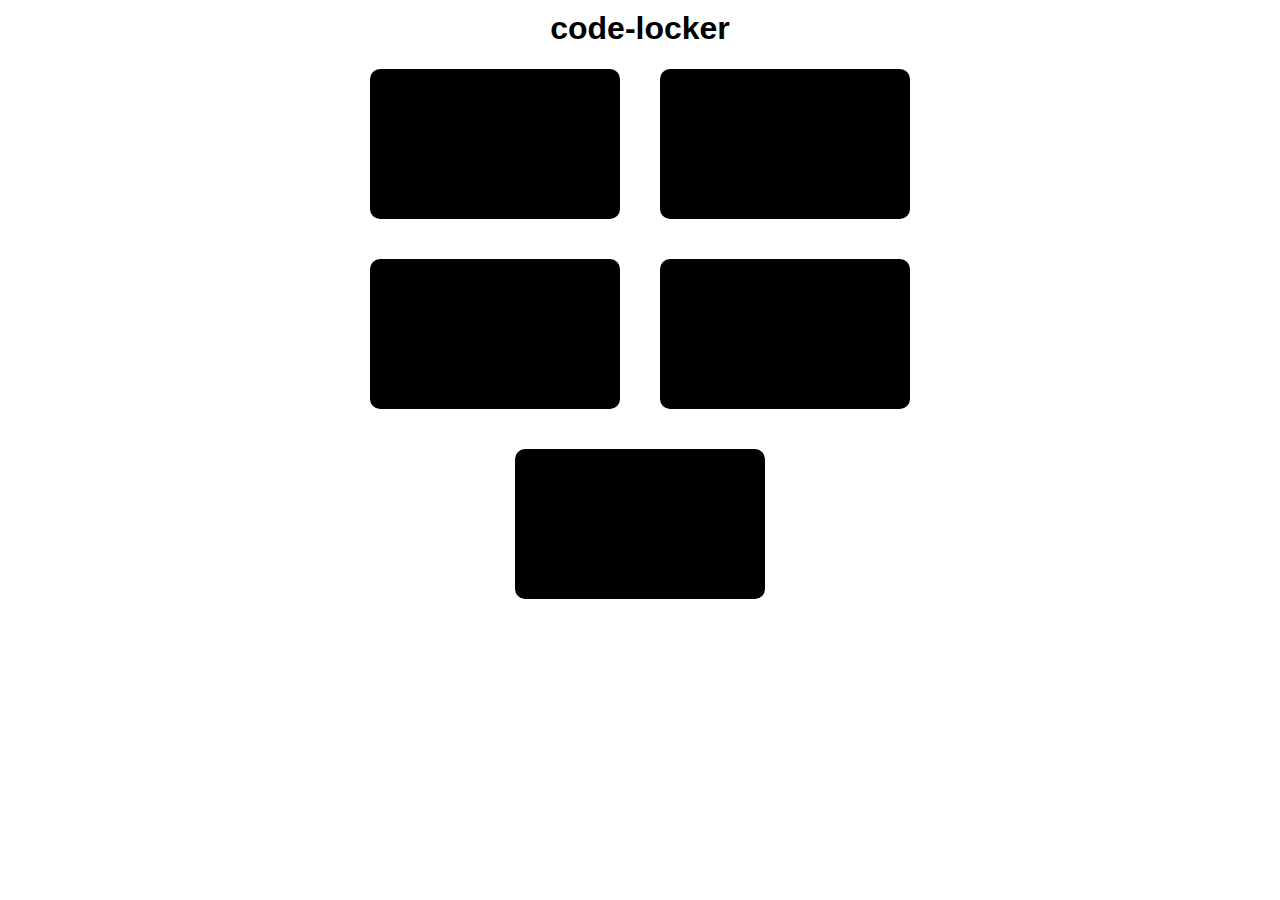
<file: index.html>
<!DOCTYPE html>
<html lang="en">
<head>
  <meta charset="UTF-8">
  <meta name="viewport" content="width=device-width, initial-scale=1.0">
  <link rel="icon" href="favicon.png">
  <link rel="stylesheet" href="style.css">
  <title>code-locker</title>
</head>
<body>
  <h1>code-locker</h1>
  <div class="locker-main">
    
      <a class="locker" href="khaerah/index.html">
          <p>@khaerah</p>        
      </a>

      <a class="locker" href="okosisione/index.html">
        <p>@okosisione</p>
      </a>

      <a class="locker" href="samuel-code00/index.html">
        <p>@samuel-code00</p>
      </a>

      <a class="locker" href="meo_joule/index.html">
        <p>@meo_joule</p>
      </a>

      <a class="locker" href="">
        <p>@mustazeez06</p>  
      </a>

  </div>

  <script src="script.js"></script>
</body>
</html>
</file>
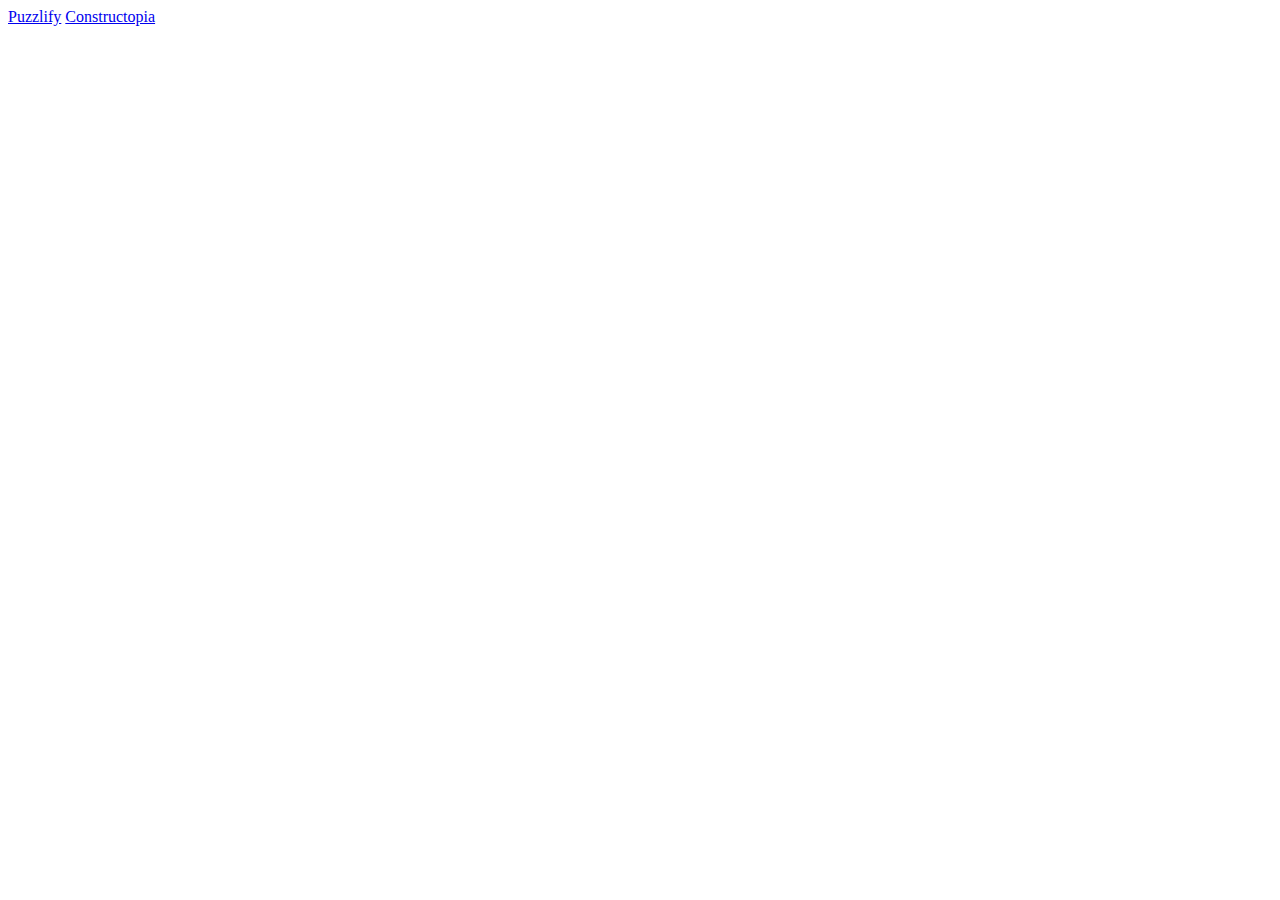
<file: khaerah/index.html>
<!DOCTYPE html>
<html lang="en">
<head>
  <meta charset="UTF-8">
  <meta name="viewport" content="width=device-width, initial-scale=1.0">
  <title>Khairah's Locker</title>
</head>
<body>
  <a href="puzzlify/index.html">Puzzlify</a>
  <a href="constuctopia/index.html">Constructopia</a>
</body>
</html>
</file>
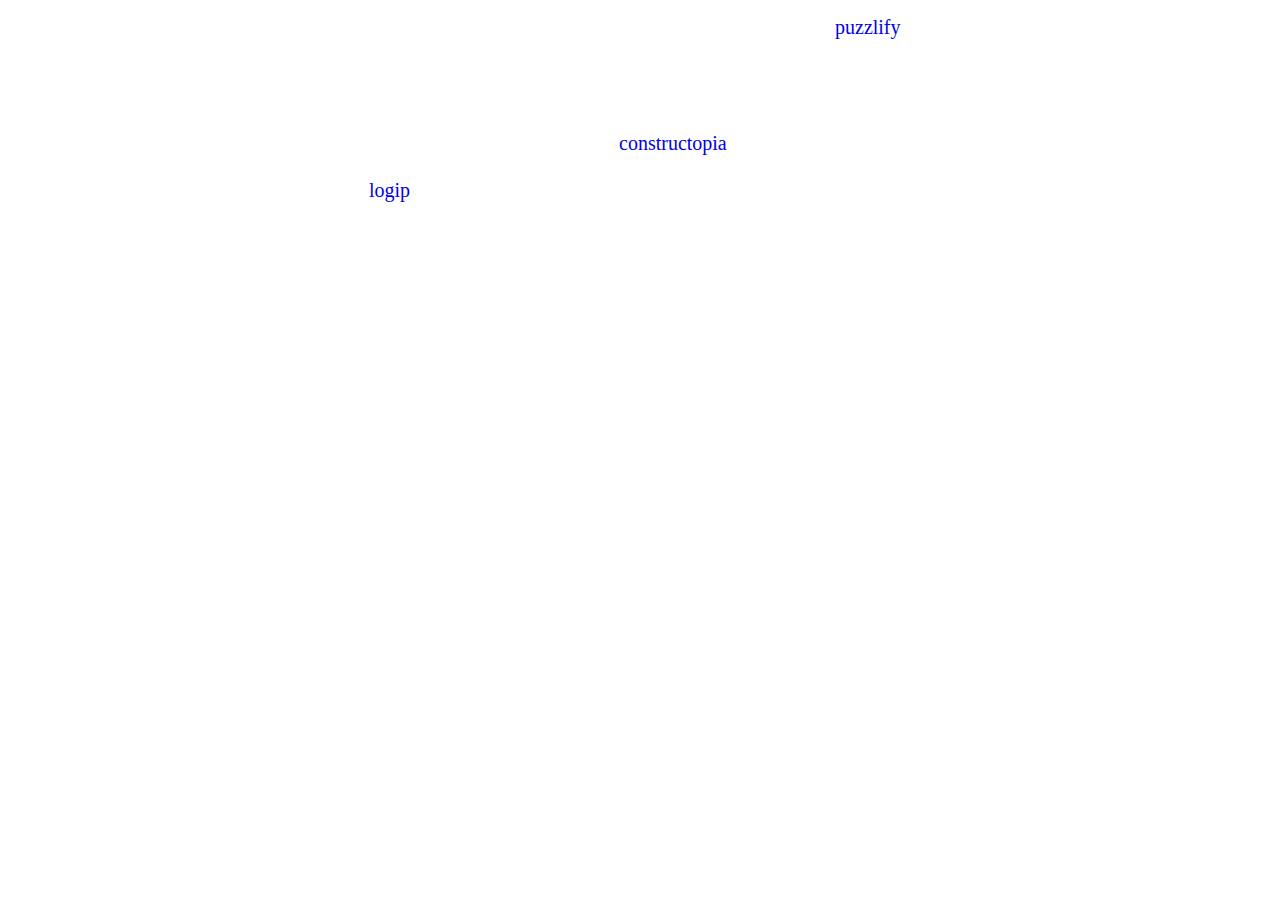
<file: meo_joule/index.html>
<!DOCTYPE html>
<html lang="en">

<head>
  <meta charset="UTF-8">
  <meta name="viewport" content="width=device-width, initial-scale=1.0">
  <title>@meo_joule</title>
  <style>
    body {
      position: relative;
    }

    a {
      position: absolute;
      font-size: 20px;
      text-decoration: none;
    }
  </style>
</head>

<body>
  <a href="puzzlify/index.html">puzzlify</a>
  <a href="constructopia/index.html">constructopia</a>
  <a href="logip/index.html">logip</a>
  <script>
    let projects = document.getElementsByTagName('a');

    for (let i = 0; i < projects.length; i++) {
      projects[i].style.top = Math.trunc(Math.random() * window.innerHeight) + 'px';
      projects[i].style.left = Math.trunc(Math.random() * window.innerWidth) + 'px';
    }
  </script>
</body>

</html>
</file>
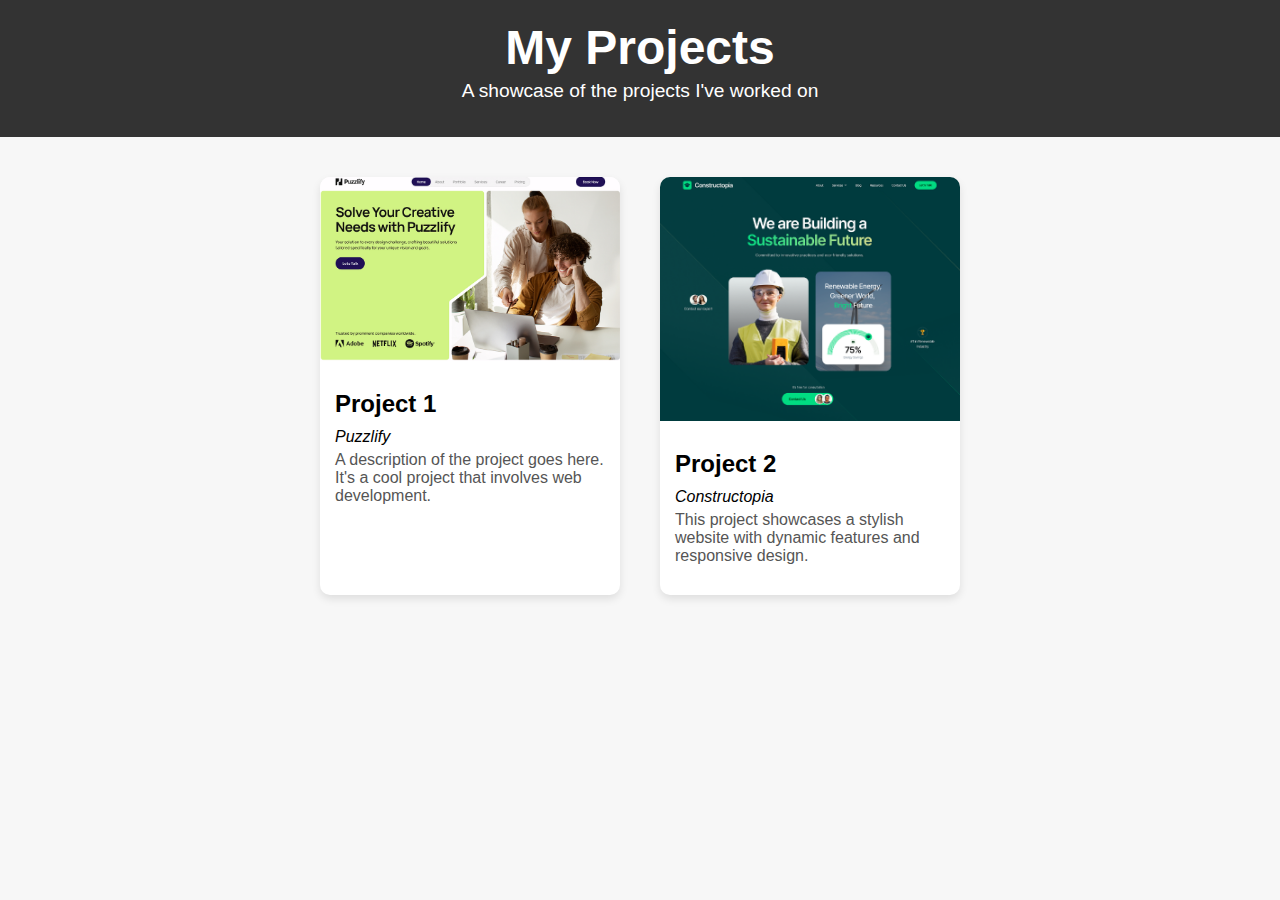
<file: samuel-code00/index.html>
<!DOCTYPE html>
<html lang="en">
<head>
    <meta charset="UTF-8">
    <meta name="viewport" content="width=device-width, initial-scale=1.0">
    <title>Samuel's Gallery</title>
    <link rel="stylesheet" href="style.css">
</head>
<body>
    <header>
        <h1>My Projects</h1>
        <p>A showcase of the projects I've worked on</p>
    </header>

    <section class="projects">
        <div class="project">
            <div class="project-image">
               <a href="Week-1/index.html" target="_blank"><img src="Assets/puzzlify.png" alt="Project 1"></a>
            </div>
            <div class="project-info">
                <h2>Project 1</h2>
                <i>Puzzlify</i>
                <p>A description of the project goes here. It's a cool project that involves web development.</p>
            </div>
        </div>

        <div class="project">
            <div class="project-image">
                <a href="week-2/index.html" target="_blank"><img src="Assets/construtopia.png" alt="Project 2"></a>
            </div>
            <div class="project-info">
                <h2>Project 2</h2>
                <i>Constructopia</i>
                <p>This project showcases a stylish website with dynamic features and responsive design.</p>
            </div>
        </div>

        <!-- <div class="project">
            <div class="project-image">
                <img src="project3.jpg" alt="Project 3">
            </div>
            <div class="project-info">
                <h2>Project 3</h2>
                <p>Here is another amazing project with a focus on user interaction and clean design.</p>
            </div>
        </div> -->
    </section>
    

</body>
</html>
</file>
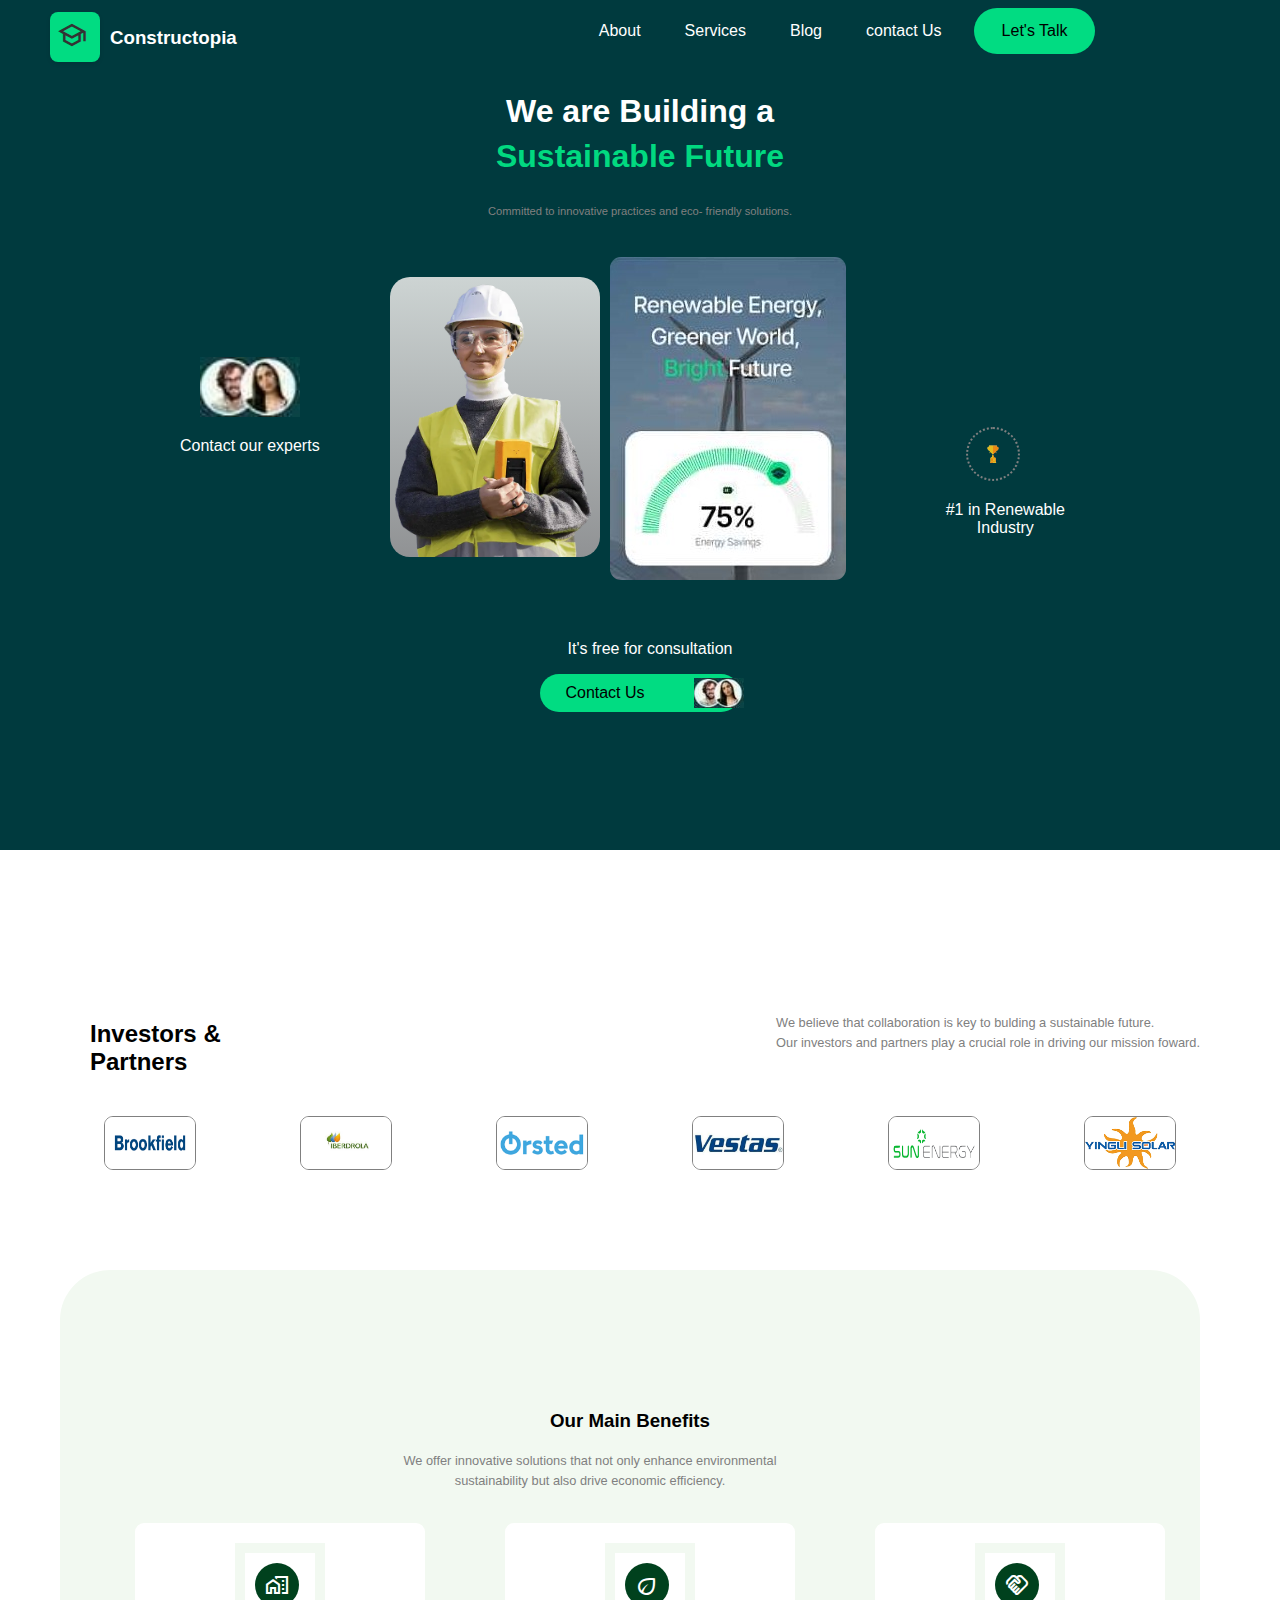
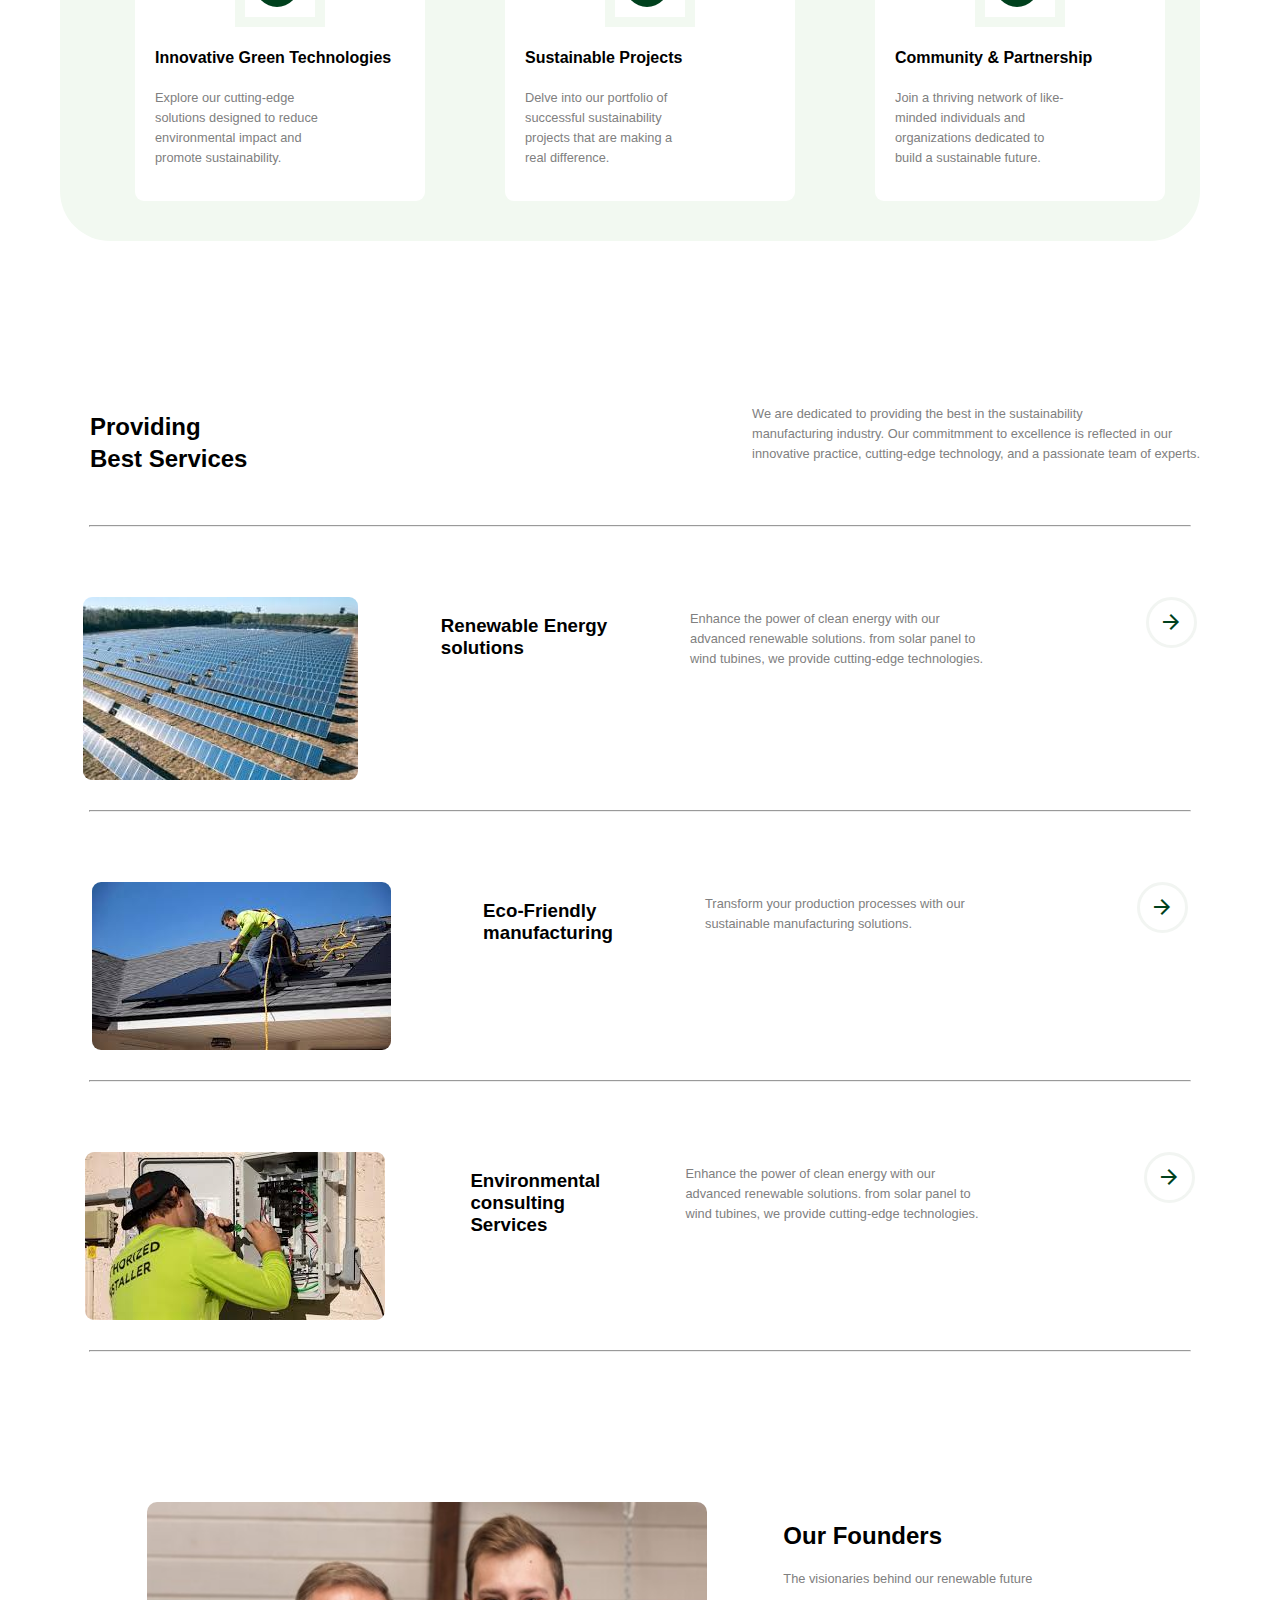
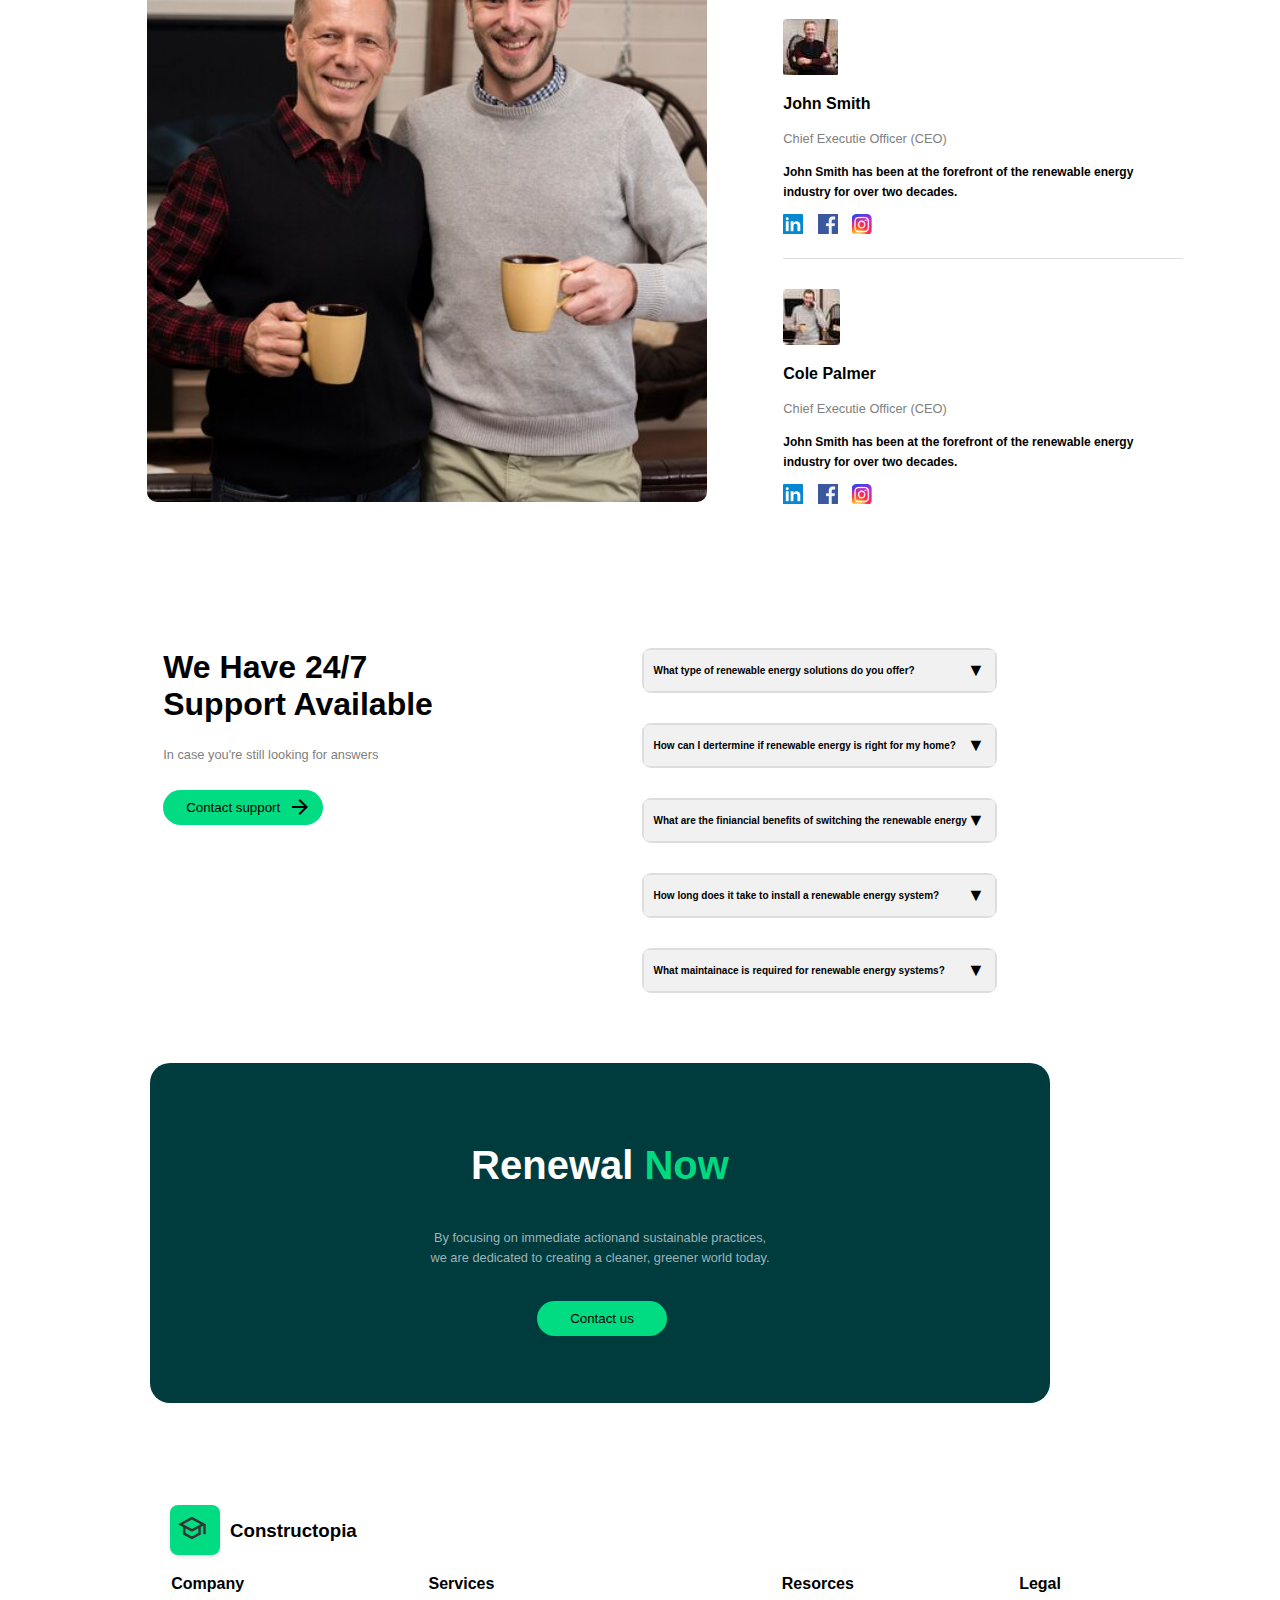
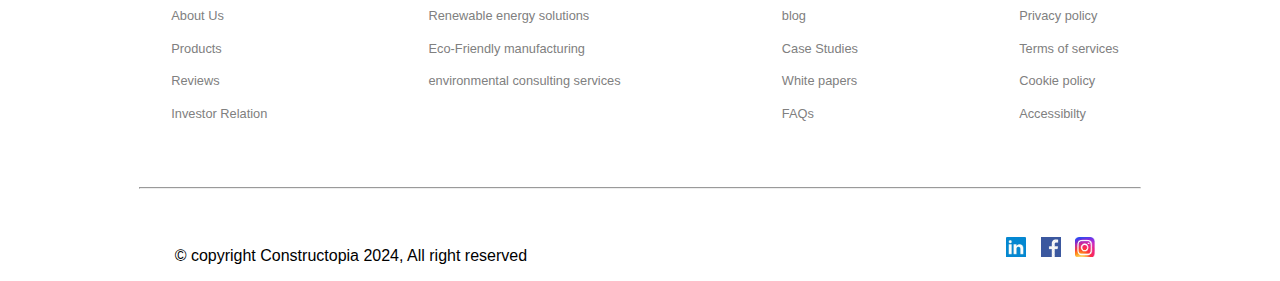
<file: khaerah/constuctopia/index.html>
<!DOCTYPE html>
<html lang="en">

<head>
    <meta charset="UTF-8">
    <meta name="viewport" content="width=device-width, initial-scale=1.0">
    <title>Constructophobia</title>
</head>
<link rel="stylesheet"
    href="https://fonts.googleapis.com/css2?family=Material+Symbols+Outlined:opsz,wght,FILL,GRAD@20..48,100..700,0..1,-50..200" />
<link rel="stylesheet" href="style.css">

<body>
    <header>
        <nav class="navbar">
                <div class="container2">
                    <div class="box"></div>
                    <span class="material-symbols-outlined" id="school"> school </span>
                    <h3 class="first"><b>Constructopia</b></h3>
                </div>

            <ul class="nav-links">
                <li><a href="#">About</a></li>
                <li><a href="#">Services</a></li>
                <li><a href="#">Blog</a></li>
                <li><a href="#">contact Us</a></li>
                <li class="talk"><a href="#">Let's Talk</a></li>
            </ul>
        </nav>

        <div>
            <div class="future">
                <h2 class="building">We are Building a <br><span class="span">Sustainable Future</span></h2>
                <p class="innovative">Committed to innovative practices and eco- friendly solutions.</p>
            </div>

            <div class="eco">
                <div class="expert">
                    <img src="people.jpg" alt="" class="img">
                    <p class="experts">Contact our experts</p>
                </div>
                <img src="woman.webp" alt="" class="work" id="woork">
                <img src="eco2.jpg" alt="" class="system">
                <div class="cup">
                    <img src="cup2.png" alt="" class="cup2">
                    <p class="industry">#1 in Renewable <br> Industry</p>
                </div>
            </div>



            <div class="consultation">
                <p class="free">It's free for consultation</p>
                <div class="container">
                    <button class="contact">Contact Us</button>
                    <img src="people.jpg" alt="" class="people">
                </div>
            </div>
        </div>
    </header>

    <section class="partners">
        <div class="flex">
            <h2>Investors & <br> Partners</h2>
            <p class="believe">We believe that collaboration is key to bulding a sustainable future. <br> Our investors
                and partners play a crucial role in driving our mission foward.</p>
        </div>

        <div class="flex2">
            <img src="Brookfield.png" alt="" class="logo">
            <img src="iberdrola.png" alt="" class="logo">
            <img src="ostred.png" alt="" class="logo">
            <img src="vestas.png" alt="" class="logo">
            <img src="sun.png" alt="" class="logo">
            <img src="solar.png" alt="" class="logo">
        </div>
    </section>

    <section class="Technologies">
        <div class="economic">
            <h3>Our Main Benefits</h3>
            <p class="believe">We offer innovative solutions that not only enhance environmental<br>
                sustainability but also drive economic efficiency.</p>
        </div>

        <div class="offer-container">
            <div class="offer">
                <div class="color">
                    <div class="border">
                        <span class="material-symbols-outlined">
                            home_work
                        </span>
                    </div>
                    <h4>Innovative Green Technologies</h4>
                    <p class="believe">Explore our cutting-edge solutions designed to reduce environmental
                        impact and promote sustainability.</p>
                </div>
            </div>

            <div class="offer-container">
                <div class="offer">
                    <div class="color">
                        <div class="border">
                            <span class="material-symbols-outlined">eco</span>
                        </div>
                        <h4>Sustainable Projects</h4>
                        <p class="believe">Delve into our portfolio of successful sustainability projects that are
                            making a real difference.</p>
                    </div>
                </div>

                <div class="offer-container">
                    <div class="offer">
                        <div class="color">
                            <div class="border">
                                <span class="material-symbols-outlined" id="material-symbols-outlined">handshake </span>
                            </div>
                            <h4>Community & Partnership</h4>
                            <p class="believe">Join a thriving network of like-minded individuals and organizations
                                dedicated to build a sustainable future.</p>
                        </div>
                    </div>
                </div>
    </section>

    <section>
        <div class="flex">
            <h2 class="best">Providing <br> Best Services</h2>
            <p class="believe">We are dedicated to providing the best in the sustainability <br> manufacturing industry.
                Our commitmment to excellence is reflected in our <br> innovative practice, cutting-edge technology, and
                a passionate team of experts.</p>
        </div>
        <hr class="line">

        <div class="solar">
            <img src="solar1.png" alt="" class="solar1">
            <h3><b>Renewable Energy <br> solutions</b></h3>
            <p class="believe">Enhance the power of clean energy with our <br> advanced renewable solutions. from solar
                panel to <br> wind tubines, we provide cutting-edge technologies.</p>
            <span class="material-symbols-outlined" id="pointer">
                arrow_forward
            </span>
        </div>
        <hr class="line">

        <div class="solar">
            <img src="solar2.png" alt="" class="solar1">
            <h3><b>Eco-Friendly <br> manufacturing</b></h3>
            <p class="believe">Transform your production processes with our <br>sustainable manufacturing solutions.</p>
            <span class="material-symbols-outlined" id="pointer">
                arrow_forward
            </span>
        </div>
        <hr class="line">

        <div class="solar">
            <img src="solar3.png" alt="" class="solar1">
            <h3><b>Environmental <br> consulting <br> Services</b></h3>
            <p class="believe">Enhance the power of clean energy with our <br> advanced renewable solutions. from solar
                panel to <br> wind tubines, we provide cutting-edge technologies.</p>
            <span class="material-symbols-outlined" id="pointer">
                arrow_forward
            </span>
        </div>
        <hr class="line">
    </section>

    <section class="founder-container">
        <div>
            <img src="coffee.jpg" alt="Founder" class="founder">
        </div>

        <div class="names">
            <h2><b>Our Founders</b></h2>
            <p class="believe">The visionaries behind our renewable future</p>

            <div class="visionaries">
                <img src="john smith.jpg" alt="">
                <p class="name"><b>John Smith</b></p>
                <p class="believe">Chief Executie Officer (CEO)</p>
                <p class="energy"><b>John Smith has been at the forefront of the renewable energy <br>industry for over two decades.</b></p>
                <div class="social-media">
                    <img src="linkedin.jpg" alt="LinkedIn" class="social-logo">
                    <img src="facebook.png" alt="Facebook" class="social-logo">
                    <img src="instagram.png" alt="Instagram" class="social-logo">
                </div>
            </div>
            <hr class="lines">

            <div class="visionaries">
                <img src="cole palmer.jpg" alt="">
                <p class="name"><b>Cole Palmer</b></p>
                <p class="believe">Chief Executie Officer (CEO)</p>
                <p class="energy"><b>John Smith has been at the forefront of the renewable energy <br>industry for over two decades.</b></p>
                <div class="social-media">
                    <img src="linkedin.jpg" alt="LinkedIn" class="social-logo">
                    <img src="facebook.png" alt="Facebook" class="social-logo">
                    <img src="instagram.png" alt="Instagram" class="social-logo">
                </div>
            </div>
        </div>
    </section>

    <section>
        <div class="support">
            <div>
                <h1>We Have 24/7 <br> Support Available</h1>
                <p class="believe">In case you're still looking for answers</p>
                <button class="contact-support">Contact support</button>
                <span class="material-symbols-outlined" id="point">
                    arrow_forward
                </span>
            </div>

            <div class="accordion-container">
                <div class="solutions">
                    <button class="accordion">
                        <b class="systems">What type of renewable energy solutions do you offer?</b>
                        <span class="arrow">&#9660;</span>
                    </button>
                    <div class="panel">
                        <p class="believe">We offer a variety of renewable energy solutions, including solar power, wind
                            <br> energy, hydroelectric power, and geothermal energy systems. Our goal is to provide
                            <br> comprehensive solutions tailored to meet the specific needs of our clients.
                        </p>
                    </div>
                </div>

                <div class="dertermine">
                    <button class="renewable">
                        <b class="systems">How can I dertermine if renewable energy is right for my home?</b>
                        <span class="arrow">&#9660;</span>
                    </button>
                </div>

                <div class="dertermine">
                    <button class="renewable">
                        <b class="systems">What are the finiancial benefits of switching the renewable energy</b>
                        <span class="arrow">&#9660;</span>
                    </button>
                </div>

                <div class="dertermine">
                    <button class="renewable">
                        <b class="systems">How long does it take to install a renewable energy system?</b>
                        <span class="arrow">&#9660;</span>
                    </button>
                </div>

                <div class="dertermine">
                    <button class="renewable">
                        <b class="systems">What maintainace is required for renewable energy systems?</b>
                        <span class="arrow">&#9660;</span>
                    </button>
                </div>
            </div>

        </div>
    </section>


    <section>
        <div class="renewal">
            <h3 class="now"><b>Renewal <span class="span">Now</span></b></h3>
            <p class="creating">By focusing on immediate actionand sustainable practices, <br>we are dedicated to
                creating a cleaner, greener world today.</p>
            <button class="contact-us">Contact us</button>
        </div>
    </section>

    <footer>
        <div class="container3">
            <div class="container2">
                <div class="box"></div>
                <span class="material-symbols-outlined" id="school"> school </span>
                <h3 class="first"><b>Constructopia</b></h3>
            </div>
        </div>

        <div class="footer">
            <div>
                <b>Company</b>
                <div class="believe">
                    <p>About Us</p>
                    <p>Products</p>
                    <p>Reviews</p>
                    <p>Investor Relation</p>
                </div>
            </div>

            <div>
                <b>Services</b>
                <div class="believe">
                    <p>Renewable energy solutions</p>
                    <p>Eco-Friendly manufacturing </p>
                    <p>environmental consulting services</p>
                </div>
            </div>


            <div>
                <b>Resorces</b>
                <div class="believe">
                    <p>blog</p>
                    <p>Case Studies</p>
                    <p>White papers</p>
                    <p>FAQs</p>
                </div>
            </div>

            <div>
                <b>Legal</b>
                <div class="believe">
                    <p>Privacy policy</p>
                    <p>Terms of services</p>
                    <p>Cookie policy</p>
                    <p>Accessibilty</p>
                </div>
            </div>
        </div>

        <hr class="hr">
        <div class="last">
            <p class="copy">&copy copyright Constructopia 2024, All right reserved</p>
            <div class="social-mediaa">
                <img src="linkedin.jpg" alt="LinkedIn" class="social-logoo">
                <img src="facebook.png" alt="Facebook" class="social-logoo">
                <img src="instagram.png" alt="Instagram" class="social-logoo">
            </div>
        </div>

    </footer>

    <script src="scripy.js"></script>
</body>

</html>
</file>
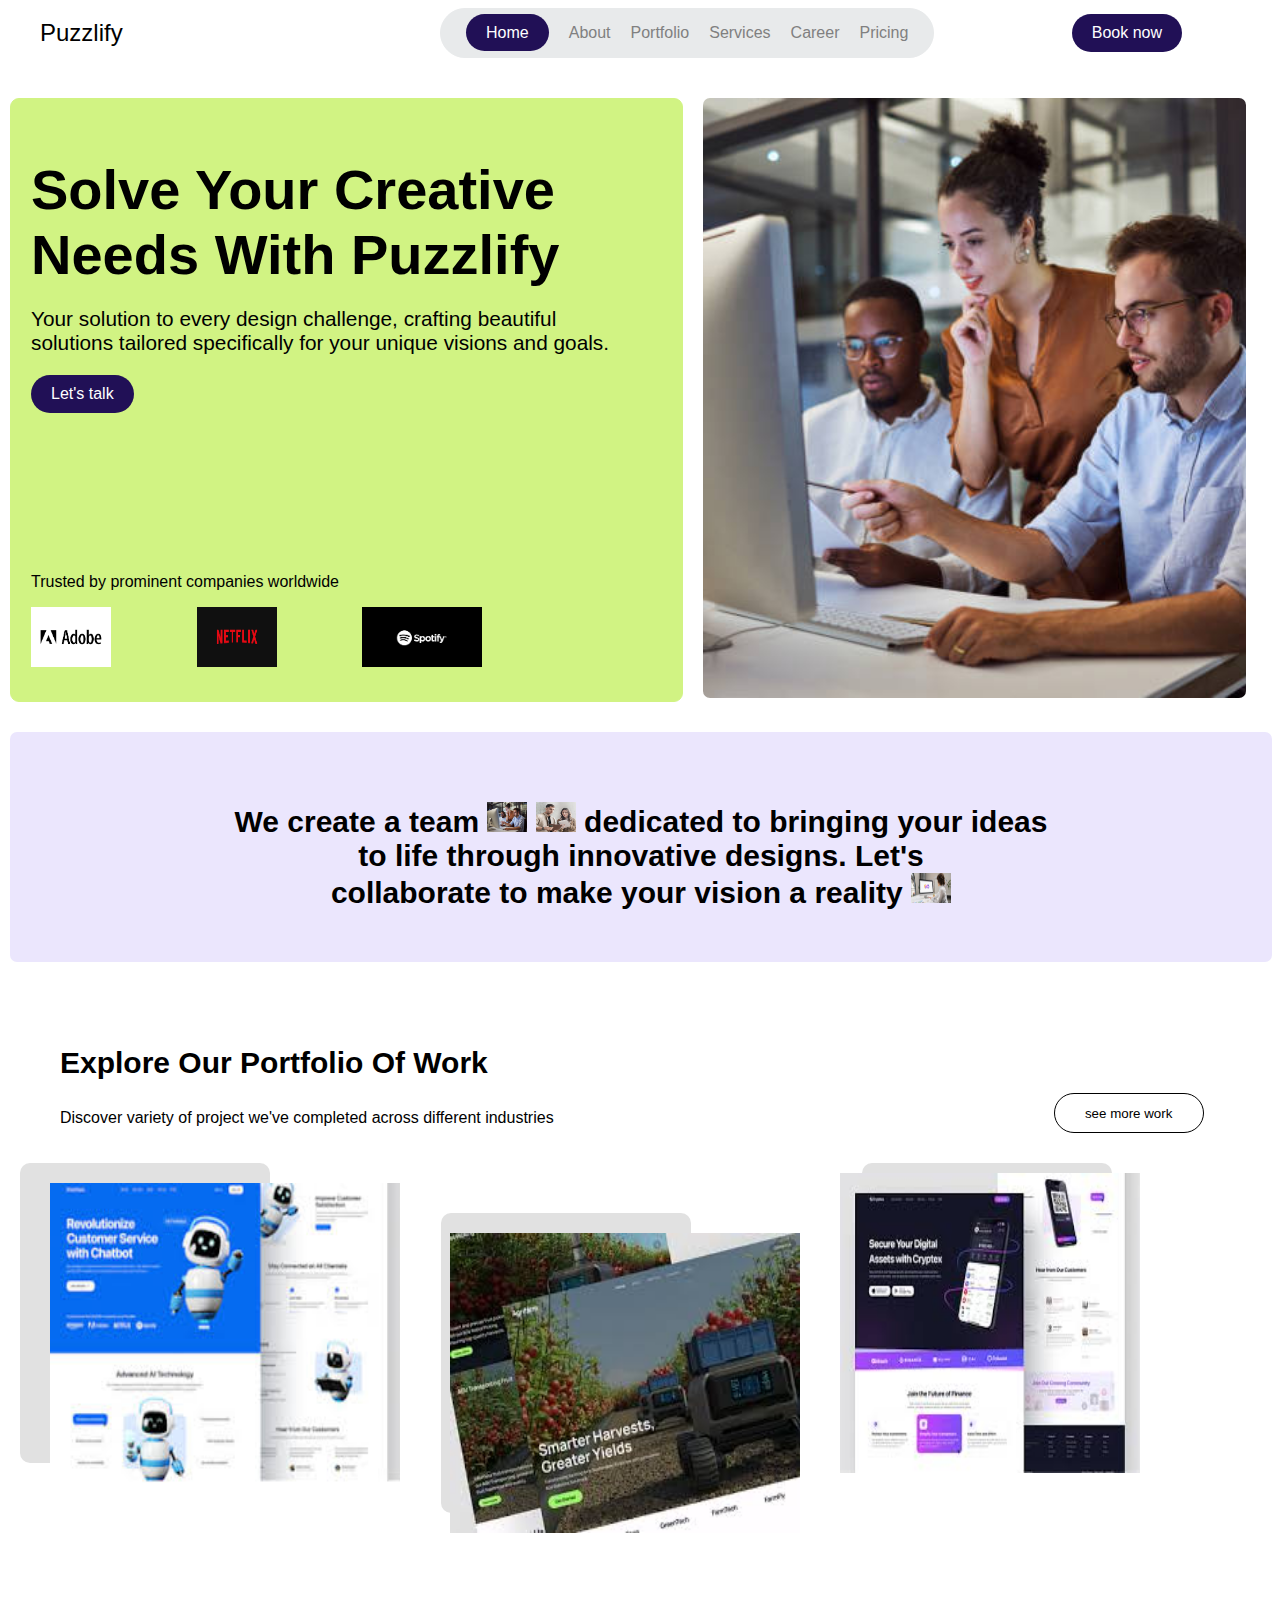
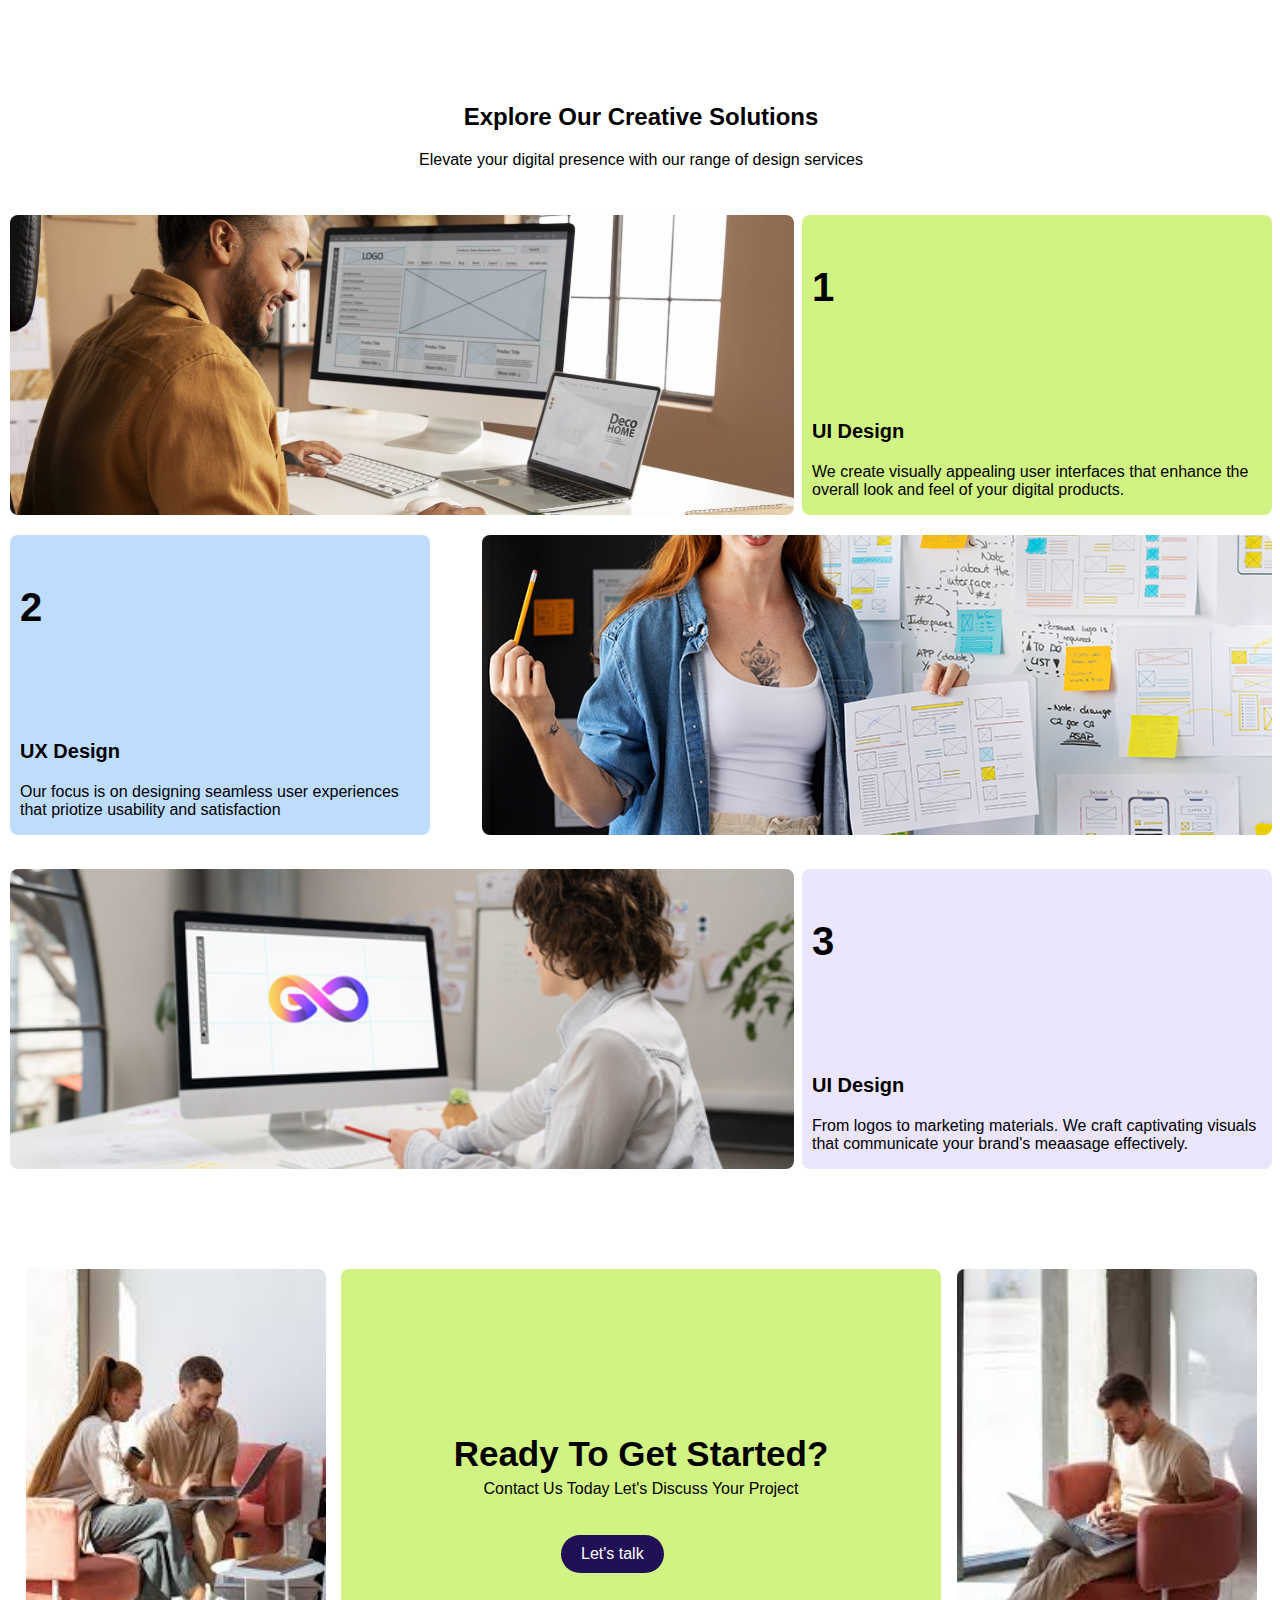
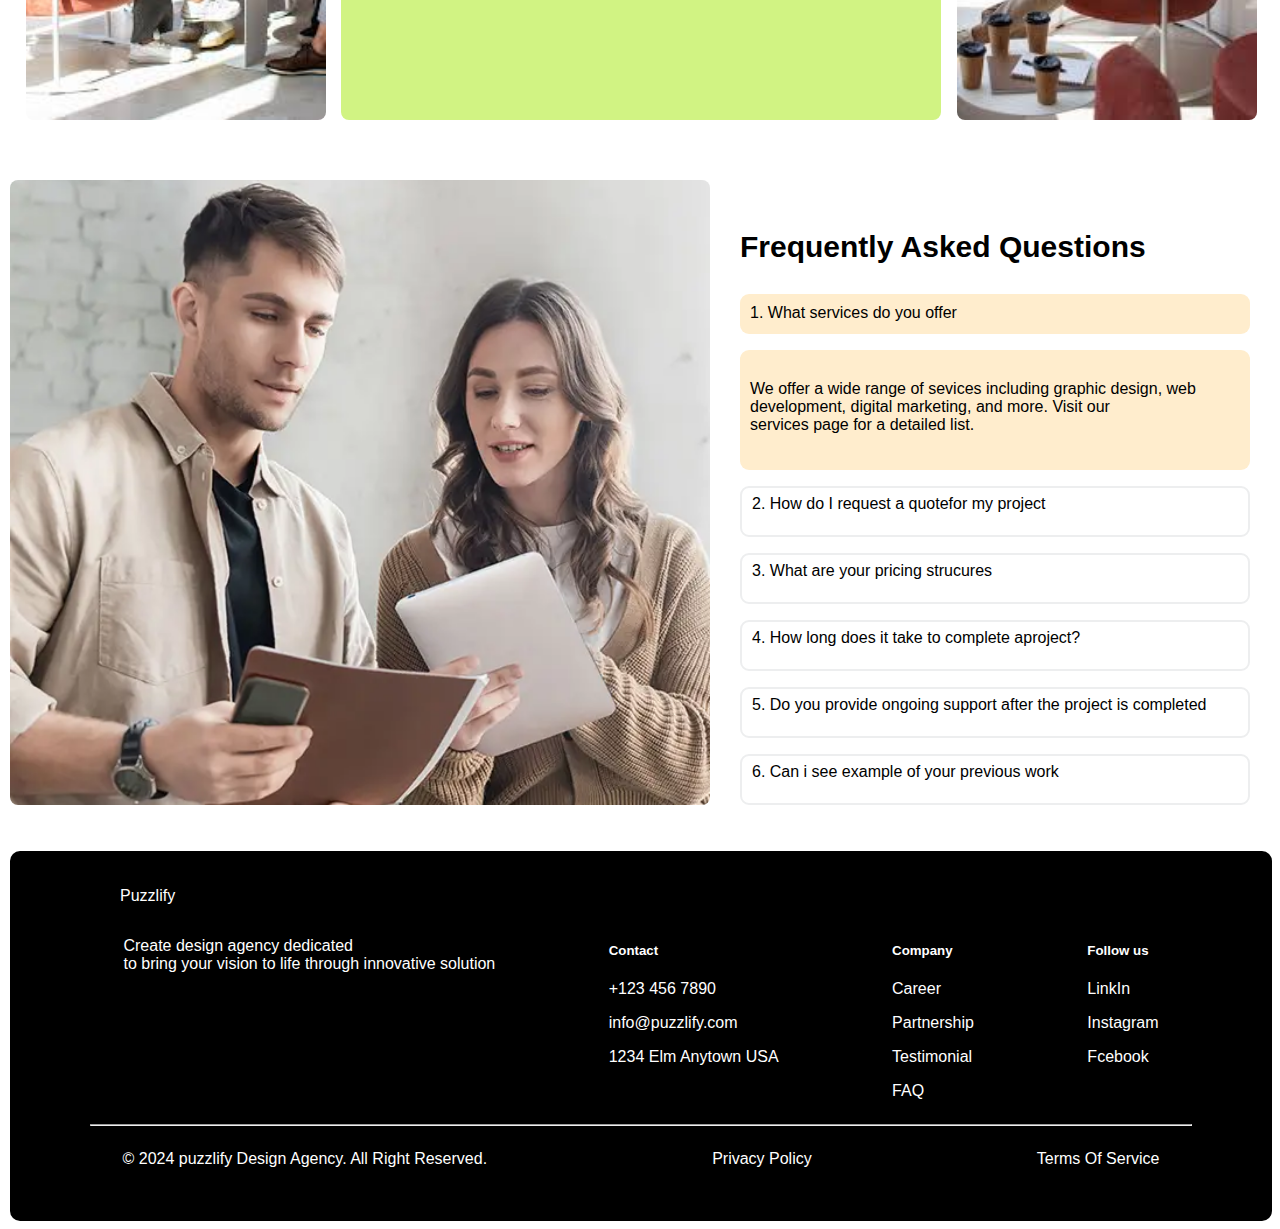
<file: khaerah/puzzlify/index.html>
<!DOCTYPE html>
<html lang="en">

<head>
    <meta charset="UTF-8">
    <meta name="viewport" content="width=device-width, initial-scale=1.0">
    <title>Puzzlify</title>
    <link rel="stylesheet" href="puzzlify.css">
</head>

<body>
    <header>
        <nav class="navbar">
            <div class="logo">
                <a href="#">Puzzlify</a>
            </div>
            <ul class="nav-links">
                <li><a href="#" class="home">Home</a></li>
                <li><a href="#">About</a></li>
                <li><a href="#">Portfolio</a></li>
                <li><a href="#">Services</a></li>
                <li><a href="#">Career</a></li>
                <li><a href="#">Pricing</a></li>
            </ul>
            <button class="book">Book now</button>
            <div class="menu-toggle" id="menu-toggle">
                &#9776;
            </div>
        </nav>
    </header>

    <section class="split">
        <div class="solve">
            <h1 class="creative"><b>Solve Your Creative <br> Needs With Puzzlify</b></h1>
            <p class="solution">Your solution to every design challenge, crafting beautiful solutions tailored
                specifically for your unique visions and goals.</p>
            <div class="button">
                <button class="talk">Let's talk</button>
            </div>
            <div class="trusted">
                <p>Trusted by prominent companies worldwide</p>
                <div class="logo">
                    <img src="adobe.png" alt="Adobe logo" class="adobe">
                    <img src="netflix.png" alt="Netflix logo" class="netflix">
                    <img src="spotify.png" alt="Spotify logo" class="spotify">
                </div>
            </div>
        </div>

        <div class="image-container">
            <img src="team.jpg" alt="People working together" class="image">
        </div>
    </section>

    <section class="team">
        <h4><b>We create a team <img src="team.jpg" alt="" class="teams"> <img src="store.webp" alt="" class="teams"> dedicated to bringing your ideas <br> to life through innovative designs. Let's <br>
                collaborate to make your vision a reality <img src="girl.png" alt="" class="teams"></b></h4>
    </section>


    <section class="dicover">
        <div>
            <div class="across">
                <h3 class="Portfolio"><b>Explore Our Portfolio Of Work</b></h3>
                <div class="industries">
                    <p>Discover variety of project we've completed across different industries</p>
                    <button class="see">see more work</button>
                </div>
            </div>

            <div class="farm">
                <div class="box"></div>
                <img src="chatbot.jpg" alt="" class="chatbot">

                <div class="shadow">
                    <div class="box"></div>
                    <img src="yield.jpg" alt="" class="yield">
                </div>

                <div class="box"></div>
                <img src="cryptexx.jpg" alt="" class="cryptexx">
            </div>
        </div>
    </section>


    <section class="explore-section">
        <div class="explore">
            <h2><b>Explore Our Creative Solutions</b></h2>
            <p>Elevate your digital presence with our range of design services</p>
        </div>

        <div class="grid">
            <img src="man.png" alt="Example design work" class="user">
            <div class="design">
                <p class="one"><b>1<br></p>
                <div class="down">
                    <p class="UI">UI Design</b></p>
                    <p>We create visually appealing user interfaces that enhance the overall look and feel of your
                        digital products.</p>


                </div>
            </div>

            <div class="designing">
                <p class="one"><b> 2 </b></p>

                <div class="down">
                    <p class="UI"><b>UX Design</b></p>
                    <p>Our focus is on designing seamless user experiences that priotize usability and satisfaction</p>
                </div>
            </div>

            <div class="work">
                <img src="lady.jpg" alt="Example design work" class="lady">
            </div>


            <img src="girl.png" alt="Example design work" class="user">
            <div class="designs">
                <p class="one"><b>3 </b></p>

                <div class="down">
                    <p class="UI"><b>UI Design</b></p>
                    <p>From logos to marketing materials. We craft captivating visuals that communicate your brand's
                        meaasage effectively.</p>
                </div>
            </div>

        </div>
    </section>

    <section>
        <div class="flex">
            <img src="[data-uri]"
                alt="" class="img">


            <div class="container">
                <h3 class="ready"><b>Ready To Get Started?</b></h3>

                <p class="Contact">Contact Us Today Let's Discuss Your Project</p>

                <div>
                    <button class="talk2">Let's talk</button>
                </div>
            </div>

            <img src="[data-uri]"
                alt="" class="img">
        </div>
    </section>

    <section class="faq">
        <div>
            <img src="store.webp" alt="" class="working">
        </div>

        <div class="What">
            <h3 class="Questions"><b>Frequently Asked Questions</b></h3>

            <div>
                <p class="offer">1. What services do you offer</p>
                <p class="offers">We offer a wide range of sevices including graphic design, web <br> development,
                    digital
                    marketing, and more. Visit our <br> services page for a detailed list.</p>

                <p class="request">2. How do I request a quotefor my project</p>
                <p class="request">3. What are your pricing strucures</p>
                <p class="request">4. How long does it take to complete aproject?</p>
                <p class="request">5. Do you provide ongoing support after the project is completed</p>
                <p class="request">6. Can i see example of your previous work</p>

            </div>
        </div>
    </section>

    <footer class="footer">
        <div class="logoo">
            <p>Puzzlify</p>
        </div>
        <div class="contact">

            <p>Create design agency dedicated <br> to bring your vision to life through innovative solution</p>

            <div>
                <h5>Contact</h5>
                <p>+123 456 7890</p>
                <p>info@puzzlify.com</p>
                <p>1234 Elm Anytown USA</p>
            </div>

            <div>
                <h5>Company</h5>
                <p>Career</p>
                <p>Partnership</p>
                <p>Testimonial</p>
                <p>FAQ</p>
            </div>

            <div>
                <h5>Follow us</h5>
                <p>LinkIn</p>
                <p>Instagram</p>
                <p>Fcebook</p>
            </div>
        </div>

        <hr>
        <div class="copy">
            <p>&copy 2024 puzzlify Design Agency. All Right Reserved.</p>
            <p>Privacy Policy</p>
            <p>Terms Of Service</p>
        </div>
    </footer>

    <script src="puzzlify.js"></script>
</body>

</html>
</file>
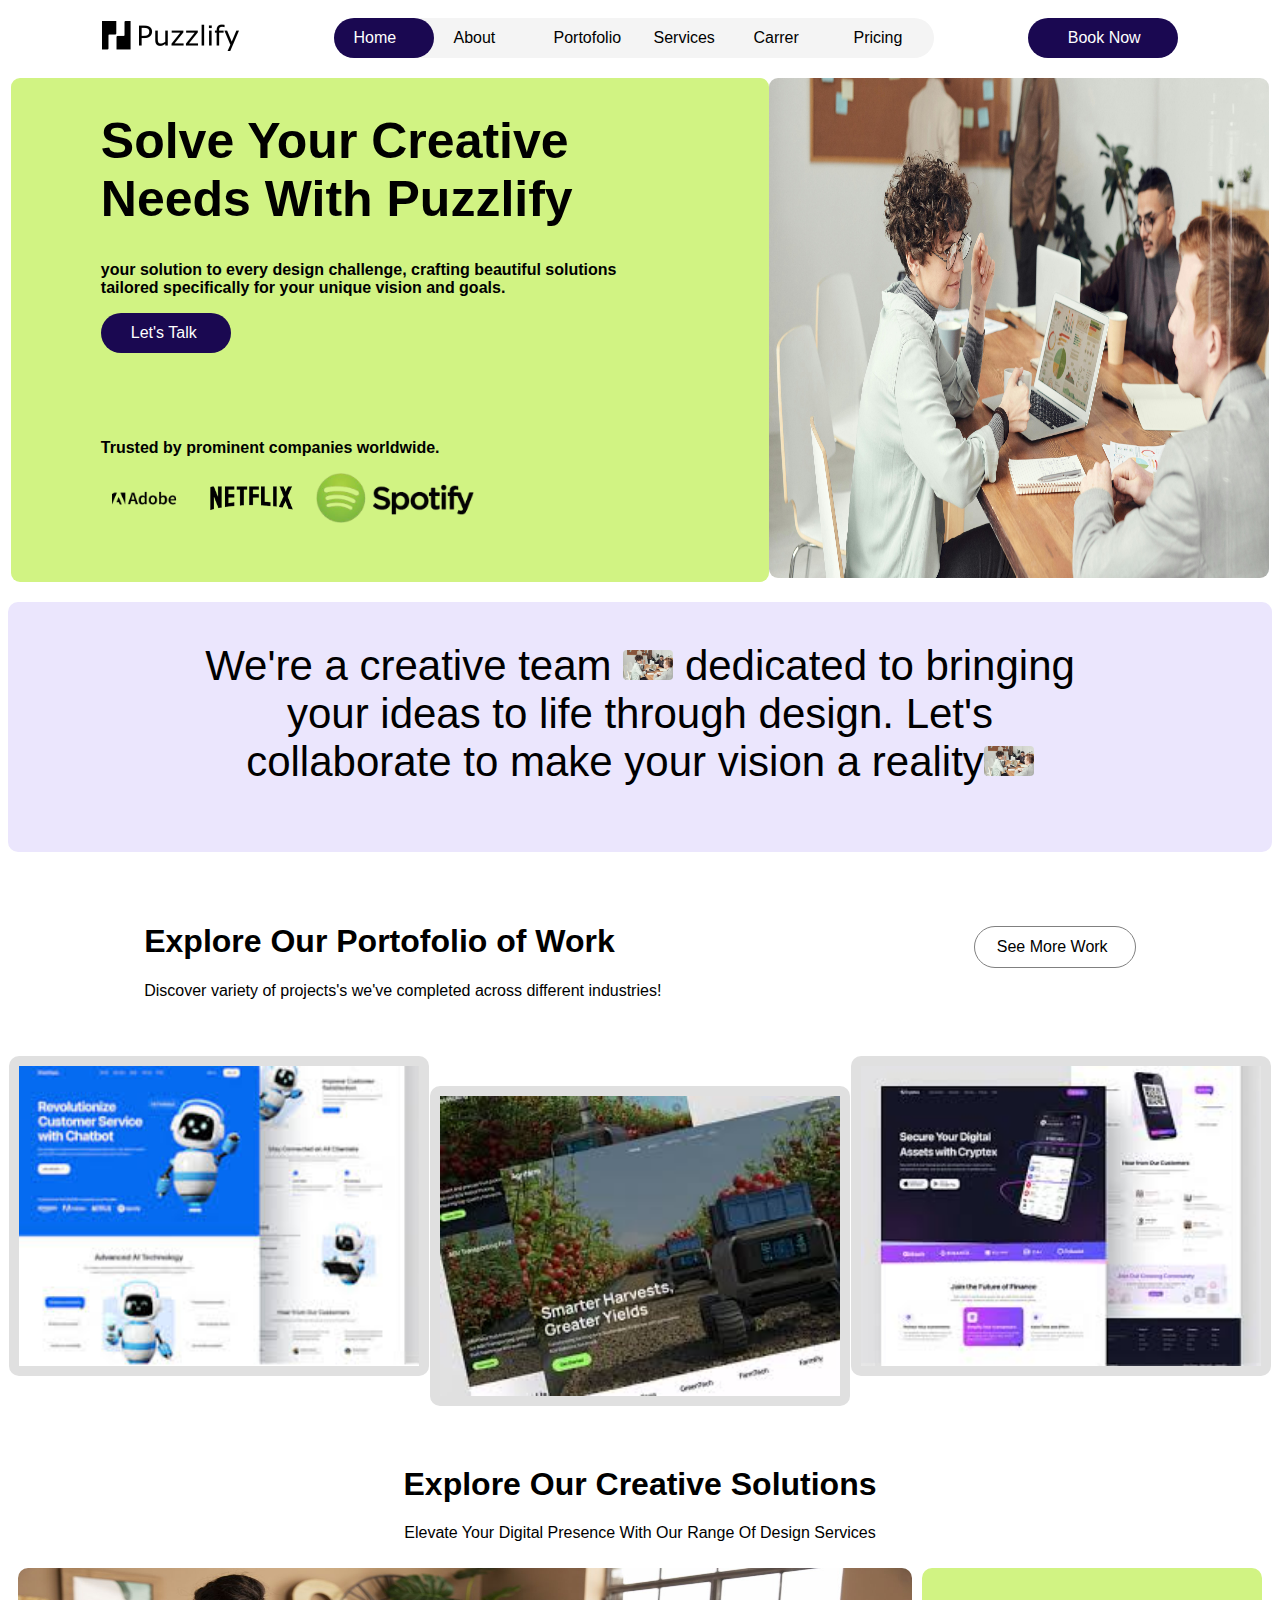
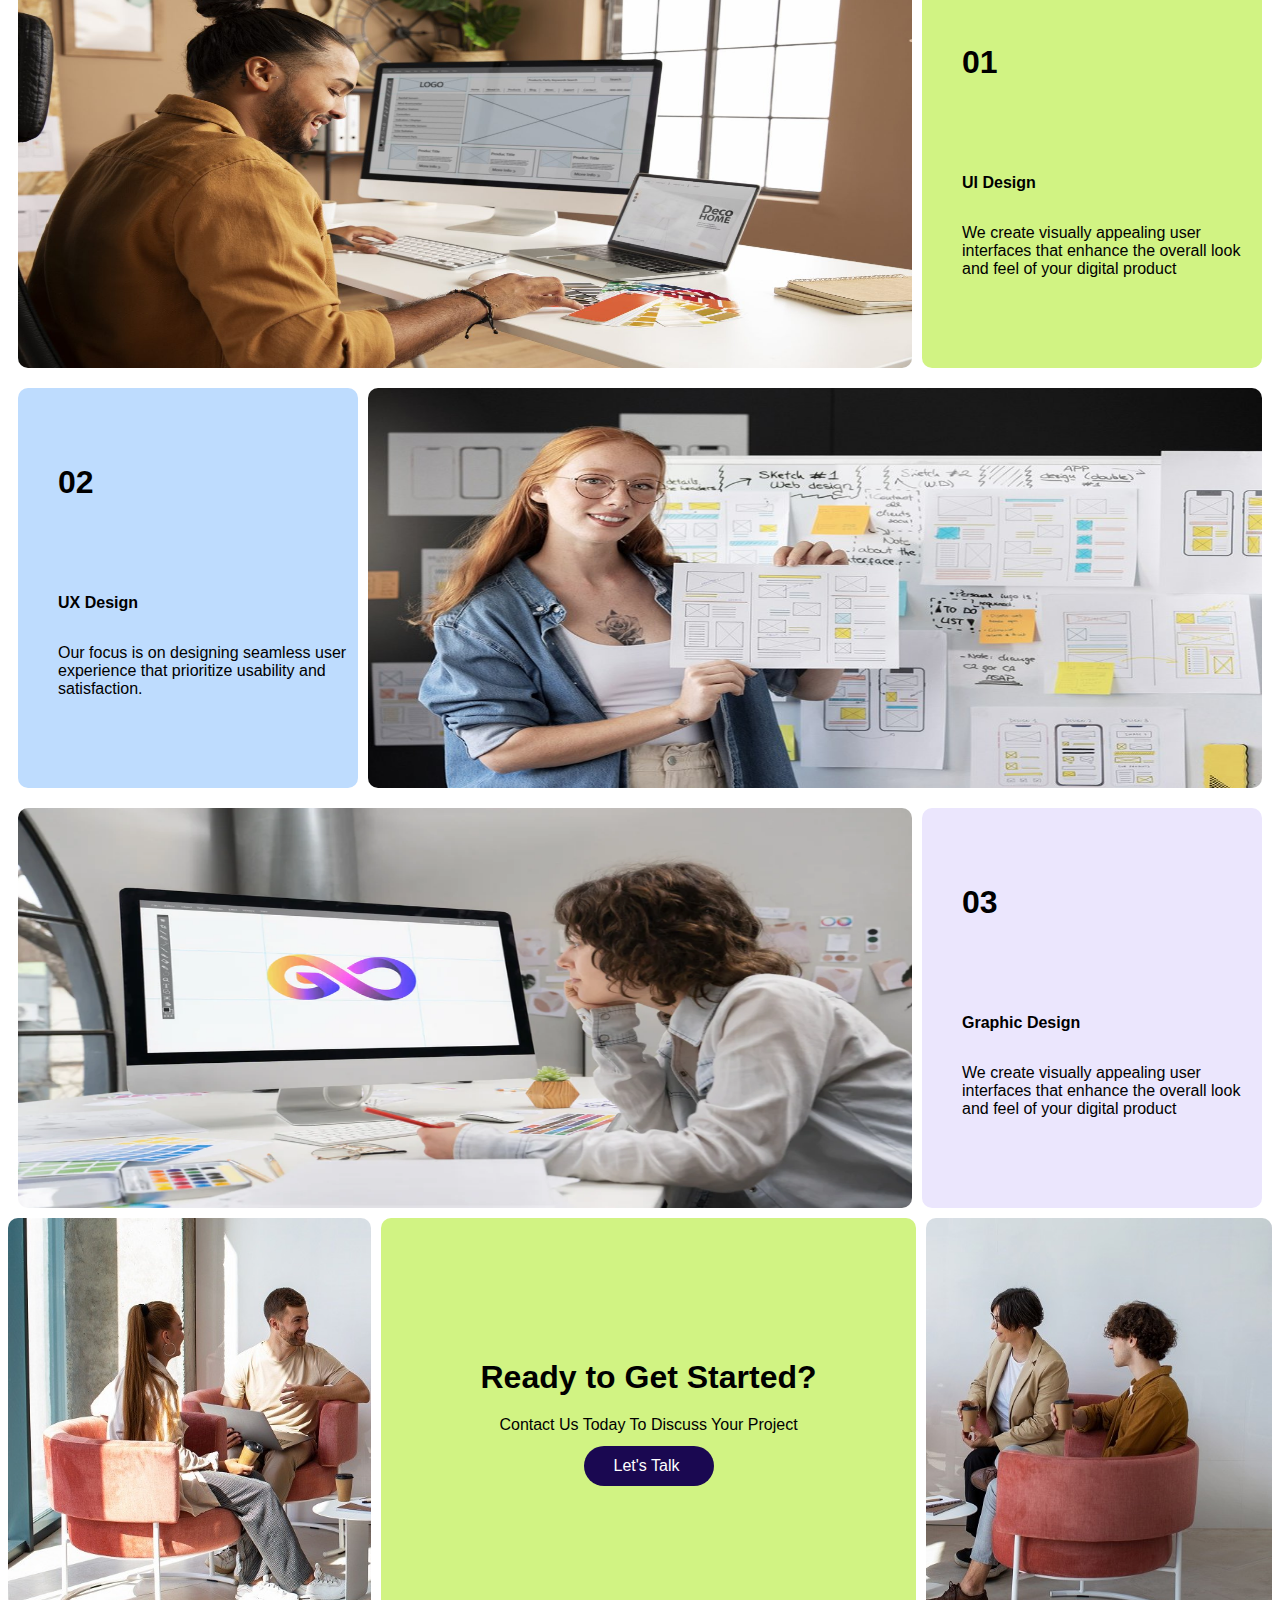
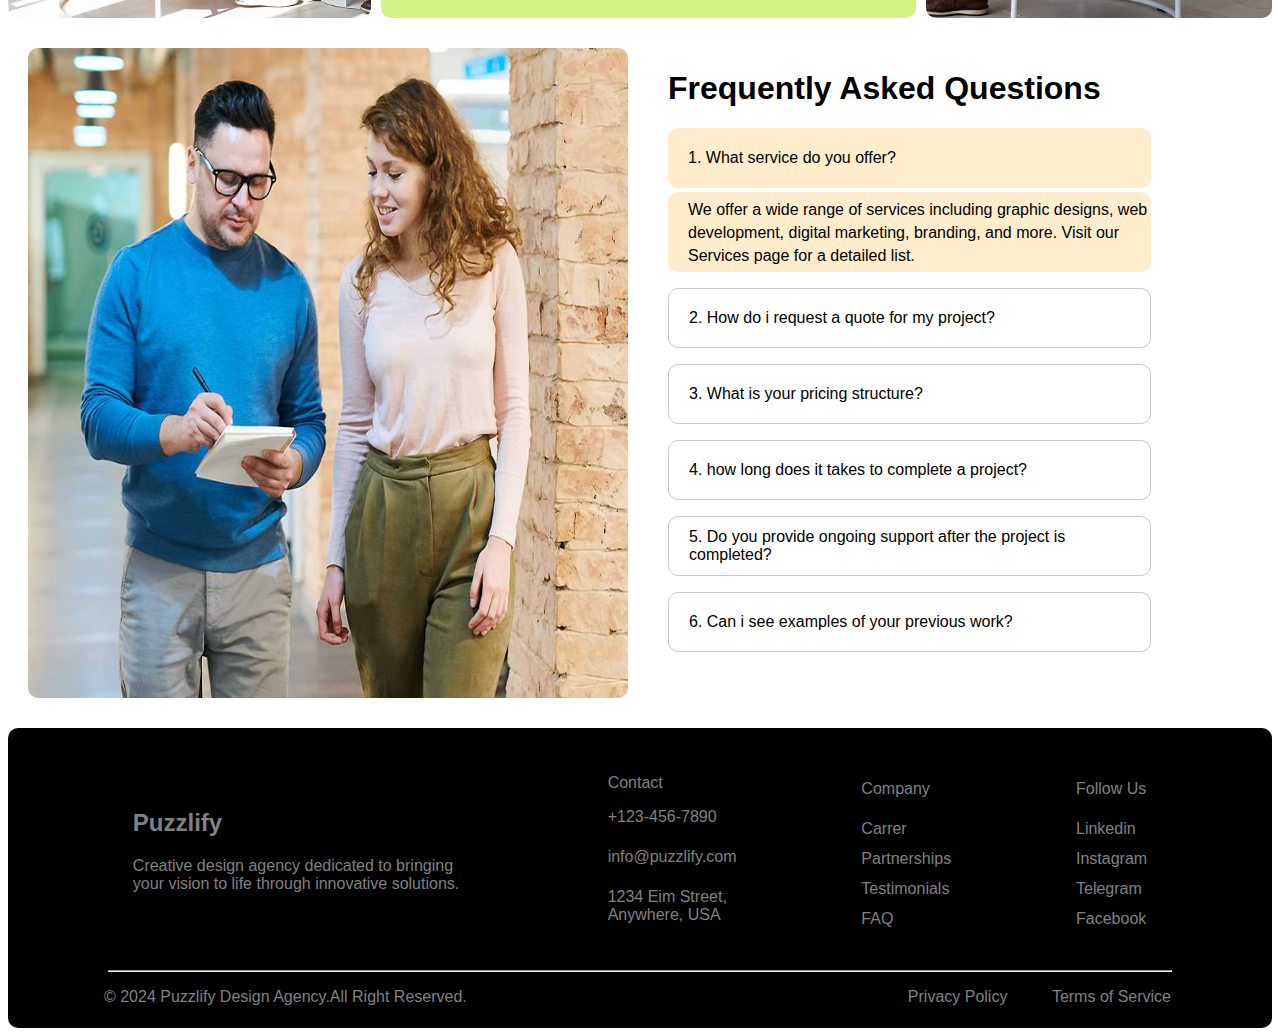
<file: samuel-code00/Week-1/index.html>
<!DOCTYPE html>
<html lang="en">
<head>
    <meta charset="UTF-8">
    <meta name="viewport" content="width=device-width, initial-scale=1.0">
    <title>Puzzlify</title>
    <link rel="stylesheet" href="style.css">
</head>
<body>
    <div class="navbar">
        <div class="logo">
            <img src="assets/logo.PNG" alt="">
        </div>
        <div class="navlinks">
            <a href="" class="active">Home</a>
            <a href="">About</a>
            <a href="">Portofolio</a>
            <a href="">Services</a>
            <a href="">Carrer</a>
            <a href="">Pricing</a>
        </div>
        <div class="book">
           <a href="">Book Now</a>
        </div>
    </div>

    <div class="hero-container">
        <div class="hero-left">
            <div class="solve">
                <h1>Solve Your Creative Needs With Puzzlify</h1>
                <p>your solution to every design challenge, crafting beautiful solutions tailored specifically for your unique vision and goals.</p>
            </div>

            <div class="talks">
                <a href="">Let's Talk</a>
            </div>

            <div class="brands">
                <p>Trusted by prominent companies worldwide.</p>
                <div class="media">
                    <img src="assets/adobe (2).png" alt="">
                    <img src="assets/netflex2.png" alt="">
                    <img src="assets/sporty2.png" alt="">
                </div>
            </div>

        </div>

        <div class="hero-right">
            <img src="assets/hero.jpg" alt="">
        </div>
    </div>

    <div class="teams">
        <p>We're a creative team <img src="assets/hero.jpg" alt="" width="50px" height="30px"> dedicated to bringing your ideas to life through design. Let's collaborate to make your vision a reality<img src="assets/hero.jpg" alt="" width="50px" height="30px"> </p>
    </div>

    <div class="work-content">
        <div class="explore">
            <div>
                <h1>Explore Our Portofolio of Work</h1>
                <p>Discover variety of projects's we've completed across different industries!</p>
            </div>

            <div class="see-more">
                <a href="">See More Work</a>
            </div>
        </div>

        <div class="work-images">
            <div class="works">
                <img src="assets/work1.jfif" alt="">
            </div>
            <div class="works" id="works2">
                <img src="assets/work2.jfif" alt="">
            </div>
            <div class="works">
                <img src="assets/work3.jfif" alt="">
            </div>
        </div>
    </div>

    <div class="creative">
        <h1>Explore Our Creative Solutions</h1>
        <p>Elevate Your Digital Presence With Our Range Of Design Services</p>
    </div>

    <div class="solution">
        <img src="assets/deco.jpg" alt="">
        <div class="sub-solution1">
            <h1>01</h1>
            <div>
                <p><b>UI Design</b></p>
                <p>We create visually appealing user interfaces that enhance the overall look and feel of your digital product </p>
            </div>

        </div>
    </div>
    <div class="solution">
        <div class="sub-solution2">
            <h1>02</h1>
            <div>
                <p><b>UX Design</b></p>
                <p>Our focus is on designing seamless user experience that prioritize usability and satisfaction.</p>
            </div>

        </div>
        <img src="assets/woman.jpg" alt="">
    </div>
    <div class="solution">
        <img src="assets/desk.webp" alt="">
        <div class="sub-solution3">
            <h1>03</h1>
            <div>
                <p><b>Graphic Design</b></p>
                <p>We create visually appealing user interfaces that enhance the overall look and feel of your digital product </p>
            </div>

        </div>
    </div>

    <div class="wrapper">
        <img src="assets/right-conversation.jpg" alt="">
        <div class="sub-wrapper">
            <h1>Ready to Get Started?</h1>
            <p>Contact Us Today To Discuss Your Project</p>
            <div class="talks3">
                <a href="">Let's Talk</a>
            </div>
        </div>
        <img src="assets/half-conversation.jpg" alt="">
    </div>

    <div class="faq-container">
        <!-- <div> -->
            <img src="assets/blog-image.jpg" alt="">
        <!-- </div> -->

        <div class="faqs">
            <h1>Frequently Asked Questions</h1>
            <p class="faq1">1. What service do you offer?</p>
            <p class="faq2">We offer a wide range of services including graphic designs, web development, digital marketing, branding, and more. Visit our Services page for a detailed list. </p>
            <div class="para">
                <p>2. How do i request a quote for my project?</p>
                <p>3. What is your pricing structure?</p>
                <p>4. how long does it takes to complete a project?</p>
                <p>5. Do you provide ongoing support after the project is completed?</p>
                <p>6. Can i see examples of your previous work?</p>
            </div>
        </div>
    </div>



    <footer>
       <div class="footer-container">
           <div class="footer-puzzlify">
               <h2>Puzzlify</h2>
               <p>Creative design agency dedicated to bringing your vision to life through innovative solutions.</p>
           </div>
   
           <div class="contact">
               <p>Contact</p>
               <p>+123-456-7890</p>
               <a href="mailto:">info@puzzlify.com</a>
               <p>1234 Eim Street,<br> Anywhere, USA</p>
           </div>
   
           <div class="company">
               <p>Company</p>
               <a href="">Carrer</a>
               <a href="">Partnerships</a>
               <a href="">Testimonials</a>
               <a href="">FAQ</a>
           </div>
   
           <div class="follow">
               <p>Follow Us</p>
               <a href="">Linkedin</a>
               <a href="">Instagram</a>
               <a href="">Telegram</a>
               <a href="">Facebook</a>
           </div>
       </div><hr>

       <div class="last">
        <p>&copy; 2024 Puzzlify Design Agency.All Right Reserved.</p>
        <div>
            <a href="">Privacy Policy</a>
            <a href="">Terms of Service</a>
        </div>
       </div>
    </footer>
    
</body>
</html>
</file>
<file: style.css>
@import url('https://fonts.cdnfonts.com/css/trebuchet-ms-2');

body {
    font-family: 'Trebuchet MS', 'Lucida Sans Unicode', 'Lucida Grande', 'Lucida Sans', Arial, sans-serif;
    display: flex;
    flex-direction: column;
    justify-content: center;
    align-items: center;
}

h1 {
    margin: 2px 0;
}

a {
    text-decoration: none;
}

p {
    font-size: 14px;
    transition: all 1s;
    margin-left: 12px;
    color: white;
}

.locker-main {
    display: flex;
    justify-content: center;
    flex-wrap: wrap;
    width: 90%;
}


.locker {
    width: 250px;
    height: 150px;
    background-color: black;
    margin: 20px;
    border-radius: 10px;
    display: flex;
    flex-direction: column;
    justify-content: space-between;
    transition: all 0.5s ease-out;
}

.locker:hover {
    transform: translateY(-5px);
    p {
        color: white;
    }
}

@media (min-width: 600px) {
    .locker-main {
        width: 600px;
    }

    p {
        color: black;
    }
}

@media (min-width: 768px) {
    .locker-main {
        width: 600px;
    }
    
    p {
        color: black;
    }
}
</file>
<file: samuel-code00/style.css>
/* Basic styling */
body {
    font-family: Arial, sans-serif;
    margin: 0;
    padding: 0;
    background-color: #f7f7f7;
}

header {
    text-align: center;
    background-color: #333;
    color: white;
    padding: 20px 0;
}

h1 {
    margin: 0;
    font-size: 3rem;
}

p {
    margin: 5px 0 15px 0;
    font-size: 1.2rem;
}

.projects {
    display: flex;
    flex-wrap: wrap;
    justify-content: center;
    padding: 20px;
}

/* Project card styles */
.project {
    background-color: white;
    border-radius: 10px;
    box-shadow: 0 4px 8px rgba(0, 0, 0, 0.1);
    overflow: hidden;
    margin: 20px;
    width: 300px;
    transition: transform 0.3s ease;
}

.project:hover {
    transform: translateY(-10px);
}

.project-image img {
    width: 100%;
    height: auto;
    transition: transform 0.5s ease;
}

.project:hover .project-image img {
    transform: scale(1.1);
}

.project-info {
    padding: 15px;
    /* text-align: center; */
}

.project-info h2 {
    font-size: 1.5rem;
    margin: 10px 0;
}

.project-info p {
    font-size: 1rem;
    color: #555;
}

/* Animation for loading projects */
@keyframes fadeInUp {
    0% {
        opacity: 0;
        transform: translateY(20px);
    }
    100% {
        opacity: 1;
        transform: translateY(0);
    }
}

.project {
    animation: fadeInUp 0.6s ease-in-out;
}
</file>
<file: khaerah/constuctopia/style.css>
body {
    margin: 0px;
    font-family: Arial, sans-serif;
}

header {
    background: #003A3E;
    height: 850px;
    color: white;
}

.navbar {
    display: flex;
    /* justify-content: space-around; */
    /* align-items: center; */
}

/* .logo a {
    text-decoration: none;
    font-size: 24px;
    margin-left: 30px;
    color: black;
} */


.nav-links {
    list-style: none;
    display: flex;
    margin: 0;
    padding: 8px; 
    background-color: #003A3E; 
    padding-left: 300px;
}

.nav-links li {
    margin: 0 10px; 
    display: flex;
    align-items: center; 
}

.nav-links a {
    text-decoration: none;
    color: white;
    font-size: 16px;
    display: block; 
    padding: 8px 12px; 
}

.talk {
    background: #01DC82;
    color: black;
    border-radius: 30px;
    padding: 8px 16px;
    text-align: center;
    height: 0px;
    min-height: 30px;
    margin-top: 40px;
}

.talk a {
    color: black;
    text-decoration: none;
    display: block; 
}



/* .logo .construct {
    color: white;
} */
.top{
    display: flex;
}

.top.hat{
    font-size: 30px;
    color: #333;
}

/* .talk {
    background: #01DC82;
    color: black;
    border-radius: 20px;
    padding: 8px 16px;
    text-align: center;
} */

/* .bar{margin-top: 600px;} */


/*  */
.future {
    text-align: center;
}

.building {
    line-height: 45px;
    font-size: 2rem;
}

.innovative {
    font-size: 0.7rem;
    color: grey;
}

.work {
    height: 280px;
    margin-top: 20px;
    /* position: relative; */
    border-radius: 20px;
    background: linear-gradient(to bottom, #cdd4d3, #909294);
}


.system {
    border-radius: 11px;
    margin-left: 10px;
    
}

.eco {
    margin-left: 180px;
    margin-top: 40px;
    display: flex;
}

.img{
    width: 100px;
    height: 60px;
    margin-right: 90px;
    margin-left: 20px;
    margin-top: 100px;
}



.industry{
    text-align: center; 
}

.cup2{
        width: 50px;
        height: 50px;
        border-radius: 50%;
        border: 2px dotted grey;
        margin-left: 20px;
        margin-top: 70px;
}

.cup{
    margin-left: 100px;
    margin-top: 100px;
}



.free {
    text-align: center;
}

.consultation {
    margin-left: 20px;
    margin-top: 60px;
}

/* Container styling */
.container {
    display: flex;
    align-items: center;
    margin-left: 520px;
}


.contact {
    background-color: #01DC82;
    color: black;
    width: 200px;
    border-radius: 20px;
    padding: 10px 20px;
    font-size: 16px;
    cursor: pointer;
    padding-right: 90px;
    margin-right: 10px;
    border: none;
}

.people {
    position: absolute;
    right: 536px;
    width: 50px;
    height: auto;
    background-color: white;
}

/* investors */
.flex {
    display: flex;
    justify-content: space-between;
    margin-left: 90px;
    margin-top: 150px;
}

.believe {
    color: grey;
    margin-right: 80px;
    font-size: 0.8rem;
    line-height: 20px;
}

.logo {
    width: 90px;
    border: 1px solid grey;
    border-radius: 9px;
}

.flex2 {
    margin-top: 20px;
    display: flex;
    justify-content: space-evenly;
}

.Technologies {
    background: #F2F9F1;
    padding: 20px;
    margin-top: 100px;
    border-radius: 50px;
    height: auto;
    width: 1100px;
    margin-left: 60px;
}

.economic {
    margin-top: 120px;
    text-align: center;
}

.material-symbols-outlined {
    background-color: #00411D;
    color: white;
    font-size: 24px;
    padding: 10px;
    border-radius: 50%;
}

.offer-container {
    display: flex;
    justify-content: center;
}

.offer {
    background: #F2F9F1;
    margin-left: 40px;
    padding: 20px;
    border-radius: 10px;
}

.border {
    border: 10px solid #F2F9F1;
    width: 50px;
    margin: 0 auto;
    padding: 10px;
}

.color {
    background: white;
    width: 250px;
    border-radius: 9px;
    padding: 20px;
}


.best {
    line-height: 2rem;
}

hr.line {
    color: #F2F5F2;
    width: 1100px;
    margin-top: 30px;
}


.solar {
    display: flex;
    justify-content: space-evenly;
    margin-top: 70px;
}

#pointer {
    border-radius: 50%;
    width: 20px;
    height: 25px;
    border: 3px solid #F2F5F2;
    background: white;
    color: #00411D;
    padding-right: 15px;
}

.solar1 {
    border-radius: 9px;
}

.founder-container {
    display: flex;
    justify-content: space-evenly;
    /* align-items: center; */
    padding: 20px;
    margin-top: 130px;
    margin-left: 50px;
}

.founder {
    width: 35rem;
    /* max-width: 900px; */
    height: 600px;
    object-fit: cover;
    border-radius: 10px;
}


.visionaries {
    display: flex;
    justify-content: space-evenly;
    display: block;
    margin-top: 30px;
}

.friends{
    margin-top: 0px;
}

.name {
    border-radius: 120px;
}

hr.lines {
    border: 0;
    height: 1px;
    width: 400px;
    background: #ddd;
    margin: 20px 0;
}

.energy {
    line-height: 20px;
    font-size: 12px;
}

.social-media {
    margin-top: 10px;

}

.social-logo {
    width: 20px;
    height: 20px;
    margin-right: 10px;
}

.contact-support {
    background-color: #01DC82;
    width: 160px;
    text-align: center;
    border-radius: 20px;
    padding: 10px 20px;
    cursor: pointer;
    border: none;
    padding-right: 40px;
}

#point {
    background: none;
    color: black;
    position: relative;
    right: 50px;
    top: 7px;
}

.accordion-container {
    margin: 20px;
}

.accordion {
    background-color: #f1f1f1;
    border: none;
    padding: 10px;
    text-align: left;
    outline: none;
    cursor: pointer;
    width: 100%;
    display: flex;
    justify-content: space-between;
    align-items: center;
    border-radius: 4px;
    transition: background-color 0.3s ease;
}

.accordion:hover {
    background-color: #ddd;
}

.panel {
    display: none;
    padding: 10px;
    background-color: #fff;
    border: 1px solid #ddd;
    border-top: none;
    border-radius: 0 0 4px 4px;
}

.arrow {
    font-size: 18px;
    transition: transform 0.3s ease;
}

.active .arrow {
    transform: rotate(-180deg);
}

.active .panel {
    display: block;
}

.solutions {
    border: 2px solid #ddd;
    border-radius: 9px;
}


.support {
    display: flex;
    justify-content: space-evenly;
    margin-right: 100px;
    margin-top: 100px;
}

.dertermine {
    margin-top: 30px;
    border-radius: 9px;
    border: 2px solid #ddd;
}

.renewable {
    background-color: #f1f1f1;
    border: none;
    padding: 10px;
    text-align: left;
    outline: none;
    cursor: pointer;
    width: 100%;
    display: flex;
    justify-content: space-between;
    align-items: center;
    border-radius: 4px;
}

.systems {
    font-size: 10px;
}

.renewal {
    background-color: #003B3E;
    padding-top: 40px;
    height: 300px;
    width: 900px;
    margin-left: 150px;
    margin-top: 50px;
    border-radius: 20px;

}

.now {
    color: white;
    font-size: 40px;
    text-align: center
}

.span {
    color: #01D980;
}

.creating {
    color: #9EB4B6;
    text-align: center;
    font-size: 0.8rem;
    line-height: 20px;
}

.contact-us {
    background-color: #01DC82;
    width: 130px;
    text-align: center;
    border-radius: 20px;
    padding: 10px 20px;
    cursor: pointer;
    border: none;
    margin-left: 43%;
    margin-top: 20px;
}


/* footer */
footer {
    margin-top: 90px;
}

.container3{
    margin-left: 120px;

}

.footer{
    display: flex;
    justify-content: space-evenly;
    margin-top: 20px;
    margin-left: 90px;
}


.container2 {
    display: flex;
}

.first{
    position: relative;
    right: 40px;
    top: 8px;
}


.box {
    width: 50px;
    height: 50px;
    background-color: #01DC82;
    border: 2px solid #ddd;
    border-radius: 8px;
    border: none;
    margin-left: 50px;
    margin-top: 12px;
    box-shadow: 0 2px 4px rgba(0, 0, 0, 0.1);
}

#school {
    background: none;
    font-size: 30px;
    color: #333;
    position: relative;
    top: 10px;
    right: 53px;
}

hr.hr{
    width: 1000px;
    margin-top: 50px;

}

.copy{
    margin-left: 130px;
    margin-top: 50px;
    padding-right: 390px;
}

.last{
    display: flex;
    justify-content: space-around;
}

.social-logoo {
    width: 20px;
    height: 20px;
    padding-right: 10px;
    /* margin-left: 40px; */
    margin-top: 40px;
    color: grey;
}

.social-mediaa{
    margin-right: 130px;
}
</file>
<file: khaerah/puzzlify/puzzlify.css>
body {
    margin-left: 10px;
    font-family: Arial, sans-serif;
}

.navbar {
    display: flex;
    justify-content: space-between;
    align-items: center;
}

.home {
    background-color: #211056;
    border: none;
    padding: 10px 20px;
    color: white;
    border-radius: 20px;
    
}

.teams{
    width: 40px;
    height: 30px;
}

.logo a {
    text-decoration: none;
    font-size: 24px;
    margin-left: 30px;
    color: black;
}

/* Styling for navigation links */
.nav-links {
    list-style: none;
    display: flex;
    margin: 0;
    border-radius: 70px;
    background: #e8eaeb;
    padding: 15px;
    border: 1px solid #e8eaeb;

}

.nav-links a.home {
    color: white;
    background-color: #211056; 
    border: none;
    padding: 10px 20px;
    border-radius: 20px;
}

.nav-links a.home:hover {
    color: #e8eaeb;
    background-color: #311056; 
}


.nav-links li {
    margin: 0 10px;
}

.nav-links a {
    text-decoration: none;
    color: grey;
    font-size: 16px;
}

/* Styling for the menu toggle */
.menu-toggle {
    display: none;
    font-size: 24px;
}

.book {
    background-color: #211056;
    color: white;
    border: none;
    padding: 10px 20px;
    font-size: 16px;
    cursor: pointer;
    margin-right: 90px;
    border-radius: 20px;
}


/* styling for solve section */
.solve {
    background: #D1F383;
    padding: 20px;
    border: 1px solid #D1F383;
    border-radius: 9px;
    width: 50%;
    /* margin-right: 70px; */
}

.creative {
    font-size: 3.5rem;
    margin-bottom: 20px;
}

.split {
    display: flex;
    height: auto;
    margin-top: 40px;
    border-radius: 50%;
}


/* Control image size */
.image-container {
    /* position: relative; */
    width: 43%;
    height: auto;
    max-width: 580px;
}

.image {
    margin-left: 20px;
    width: 100%;
    height: 600px;
    max-height: 100%;
    border-radius: 7px;
    object-fit: cover;
}


.solution {
    margin-bottom: 20px;
    padding-right: 20px;
    font-size: 1.3rem;
}

.button {
    margin-bottom: 20px;
}

.talk {
    background-color: #211056;
    color: white;
    border: none;
    padding: 10px 20px;
    font-size: 16px;
    cursor: pointer;
    border-radius: 20px;
}

/* portfolio section */
.Portfolio {
    font-size: 30px;
    margin-top: 10px;
    line-height: 1px;
}

.industries {
    display: flex;

}

.see {
    height: 40px;
    width: 150px;
    border-radius: 20px;
    border: none;
    border: 1px solid;
    background: transparent;
    margin-left: 500px;
}

.across{
    margin-left: 50px;
    margin-top: 30px;
}

.dicover {
    margin-top: 100px;
}

.box {
    background: #E1E1E1;
    width: 250px;
    height: 300px;
    border-radius: 10px;
    margin-right: 150px;
    margin-top: 20px;
}

.chatbot {
    width: 350px;
    height: 300px;
    position: absolute;
    left: 50px;
    margin-top: 40px;
}

.shadow{
   margin-top: 50px;
}

.yield{
    width: 350px;
    height: 300px;
    position: absolute;
    left: 450px;
    /* bottom: 10px; */
    margin-top: -280px;
}

.cryptexx{
    width: 300px;
    height: 300px;
    position: absolute;
    left: 840px;
    margin-top: 30px;
}

.farm{
    display: flex;
    justify-content: space-around;
    
}


/* .image {
    border-radius: 7px;
    width: 580px;
    height: 600px;
    margin-right: 20px;
    position: absolute;
    right: 0;
} */

.trusted {
    margin-top: 160px;
}

.logo {
    display: flex;
    justify-content: space-between;
    padding-right: 180px;
}

.adobe {
    width: 80px;
}

.netflix {
    width: 80px;
    height: 60px;
}

.spotify {
    width: 120px;
}


.team {
    background: #EBE6FD;
    height: 200px;
    text-align: center;
    font-size: 30px;
    padding-top: 30px;
    margin-top: 30px;
    border-radius: 7px;
}

.explore {
    text-align: center;
}


.grid{
    display: grid;
    grid-template-columns: repeat(2, 1fr);
}

.user {
    margin-top: 30px;
    width: 166%;
    height: 300px;
    max-height: 100%;
    border-radius: 7px;
    object-fit: cover;
    border-radius: 8px;
}

.design {
    margin-top: 30px;
    background: #D1F383;
    height: 280px;
    width: 450px;
    border-radius: 8px;
    margin-left: 320px;
    padding: 10px;
}

.designing {
    background: #BEDCFE;
    height: 280px;
    width: 400px;
    border-radius: 8px;
    margin-top: 20px;
    padding: 10px;
}

.lady {
    border-radius: 8px;
    /* margin-left: 200px; */
    width: 790px;
    height: 300px;
    max-height: 100%;
    border-radius: 8px;
    object-fit: cover;
    border-radius: 8px;
}

.work {
    margin-top: 20px;
}

.designs {
    margin-top: 30px;
    background: #EBE6FD;
    height: 280px;
    width: 450px;
    border-radius: 8px;
    margin-left: 320px;
    padding: 10px;
}

.down {
    padding-top: 50px;
}

.UI {
    font-size: 20px;
}

.one {
    font-size: 40px;
}

.explore-section {
    margin-top: 190px;
}

.container {
    background: #D1F383;
    width: 600px;
    border-radius: 8px;
}

.flex {
    display: flex;
    margin-top: 100px;
    justify-content: space-evenly;

}

.ready {
    text-align: center;
    padding-top: 150px;
    font-size: 35px;
    line-height: 0px;

}

.img {
    width: 300px;
    border-radius: 8px;
}

/* 
.button2 {
    margin-bottom: 20px; 
} */

.talk2 {
    background-color: #211056;
    color: white;
    border: none;
    padding: 10px 20px;
    font-size: 16px;
    cursor: pointer;
    border-radius: 20px;
    margin-left: 220px;
    margin-top: 30px;
}

.Contact {
    line-height: 0px;
    text-align: center;
}

.faq {
    display: flex;
    margin-top: 30px;
}

.Questions{
    font-size: 30px;
}

.What{
    margin-top: 50px;
    margin-left: 30px;
}

.offer {
    background: #FFEDCD;
    border-radius: 9px;
    height: 30px;
    padding-left: 10px;
    padding-top: 10px;
    width: 500px;
}

.offers {
    background: #FFEDCD;
    border-radius: 9px;
    height: 90px;
    padding-left: 10px;
    padding-top: 30px;
}


.request {
    border: 2px solid #EDEEEF;
    height: 40px;
    border-radius: 9px;
    padding-left: 10px;
    padding-top: 7px;
    /* margin-top: 20px; */
}

.working {
    margin-top: 30px;
    width: 700px;
    height: 625px;
    object-fit: cover;
    border-radius: 8px;
}

.footer {
    background: black;
    color: white;
    border-radius: 10px;
    margin-top: 30px;
    height: 370px;
}

.contact {
    display: flex;
    justify-content: space-evenly;

}

.logoo {
    color: white;
    padding-left: 110px;
    padding-top: 20px;
}

hr {
    color: white;
    width: 1100px;
}

.copy {
    display: flex;
    justify-content: space-around;
}

.more {
    background: #211056;
}
</file>
<file: samuel-code00/Week-1/style.css>
body{
    font-family: sans-serif;
}
.navbar{
    display: flex;
    justify-content: space-evenly;
    align-items: center;
    padding-top: 10px;
}

.navlinks{
    display: flex;
    justify-content: center;
    align-items: center;
    width: 600px;
    height: 40px;
    border-radius: 30px;
    background-color: #f4f4f4;
    text-align: center;
}

.navlinks a{
    padding-left: 20px;
    display: flex;
    align-items: center;
    width: 150px;
    height: 40px;
    border-radius: 30px;
    color: black;
    text-decoration: none;
    margin: auto;
    
}

a.active{
    background-color: #1a0851;
    color: white;
}

.navlinks a:hover{
    background-color: #1a0851;
    color: white;
    
}

.book{
    display: flex;
    align-items: center;
    width: 150px;
    height: 40px;
    background-color: #1a0851;
    border-radius: 30px;
    color: white;
    
}

.book a{
    color: white;
    text-decoration: none;
    padding-left: 40px;
    box-sizing: border-box;
}

.hero-container{
    display: flex;
    justify-content: center;
    margin-top: 20px;
}

.hero-left{
    width: 60%;
    background-color: #d1f383;
    border-radius: 9px;
    
}

.solve{
    width: 300px;
}

.solve h1{
    padding-left: 90px;
    width: 500px;
    font-size: 50px;
}

.solve p{
    font-weight: bold;
    padding-left: 90px;
    width: 520px;
}

.talks{
    display: flex;
    align-items: center;
    width: 130px;
    margin-left: 90px;
    height: 40px;
    background-color: #1a0851;
    border-radius: 30px;
    color: white;
    
}

.talks a{
    color: white;
    text-decoration: none;
    padding-left: 30px;
    box-sizing: border-box;
}

.hero-right img{
    border-radius: 9px;
    width: 500px;
    height: 500px;
}

.media{
    display: flex;
    align-items: center;
    gap: 20px;
}

.media img{
    height: 50px;
}

.brands{
    font-weight: bold;
    padding-left: 90px;
    padding-top: 70px;
}

.teams{
    margin-top: 20px;
    background-color: #ebe6fd;
    height: 250px;
    border-radius: 10px;
    text-align: center;
    font-size: 42px;
}

.teams p{
    margin: auto;
    width: 70%;
    padding-top: 40px;
}

.teams img{
    border-radius: 4px;
}

.explore{
    display: flex;
    justify-content: space-around;
    align-items:  baseline;
    padding-top: 50px;
}

.see-more{
    display: flex;
    align-items: center;
    width: 160px;
    margin-left: 40px;
    height: 40px;
    border: 1px solid gray;
    border-radius: 30px;
    color: white;
    
}

.see-more a{
    color: black;
    text-decoration: none;
    padding-left: 22px;
    box-sizing: border-box;
}

.work-images{
    display: flex;
    justify-content: space-around;
    padding-top: 40px;
}

.works{
    background-color: #e0e0e0;
    height: 320px;
    border-radius: 10px;
}
.work-images img{
    padding: 10px;
    width: 400px;
    height: 300px;
}

#works2{
    margin-top: 30px;
}

.creative{
    margin-top: 60px;
    text-align: center;
}

footer{
    background-color: black;
    border-radius: 10px;
    color: #818181;
    height: 300px;
}

.footer-container{
    display: flex;
    align-items: center;
    justify-content: space-evenly;
}

.footer-container div{
    padding-top: 30px;
    padding-bottom: 30px;
}

.footer-container div a{
    display: block;
    color: #818181;
    text-decoration: none;
    line-height: 30px;
}

.footer-puzzlify{
    width: 350px;
}
footer hr{
    color: #818181;
    width: 84%;
    margin: auto;
}

.last{
    display: flex;
    align-items: center;
    justify-content: space-between;
    width: 86%;
    padding-left: 15px;
    margin: auto;
}

.last div{
    margin-left: 50px;
}

.last a{
    color: #818181;
    text-decoration: none;
    padding: 10px 20px;
}

.solution{
    display: flex;
    justify-content: center;
    padding: 10px;
}

.solution img{
    width: 900px;
    height: 400px;
    border-radius: 10px;
}

.solution div{
    padding: 20px;
    display: flex;
    flex-direction: column;
    justify-content: space-evenly;
    width: 300px;
    border-radius: 10px;
}

.sub-solution1{
    margin-left: 10px;
    background-color: #d1f383;
}
.sub-solution2{
    margin-right: 10px;
    background-color: #bedcfe;
}
.sub-solution3{
    margin-left: 10px;
    background-color: #ebe6fd;
}

.solution h1{
    padding-left: 20px;
}

.wrapper{
    display: flex;
    justify-content: center;
    gap: 10px;
    /* justify-content: space-be; */
    padding-bottom: 30px;
}

.wrapper img{
    border-radius: 10px;
    height: 400px;
}

.sub-wrapper{
    line-height: 10px;
    display: flex;
    flex-direction: column;
    align-items: center;
    justify-content: center;
    width: 550px;
    text-align: center;
    background-color: #d1f383;
    border-radius: 10px;
}


.talks3{
    display: flex;
    align-items: center;
    width: 130px;
    height: 40px;
    background-color: #1a0851;
    border-radius: 30px;
    color: white;
    
}

.talks3 a{
    color: white;
    text-decoration: none;
    padding-left: 30px;
    box-sizing: border-box;
}

.faq-container{
    display: flex;
    width: 100%;
    margin: auto;
    justify-content: space-around;
    padding-bottom: 30px;
}

.faq-container img{
    margin-left: 20px;
    border-radius: 10px;
    width: 600px;
    height: 650px;
}

.faqs{
    margin-left: 40px;
}

.faqs p{
    padding-left: 20px;
    box-sizing: border-box;
    display: flex;
    flex-direction: column;
    justify-content: center;
}


.faq1{
    width: 80%;
    height: 60px;
    border-radius: 10px;
    background-color: #ffedcd;
    margin-bottom: -12px;    
}

.faq2{
    width: 80%;
    height: 80px;
    line-height: 23px;
    border-radius: 10px;
    background-color: #ffedcd;
}

.para p{
    width: 80%;
    height: 60px;
    border-radius: 10px;
    border: 1px solid #c7c9c9;
}

@media screen and (max-width: 690px) {
   
}
</file>
